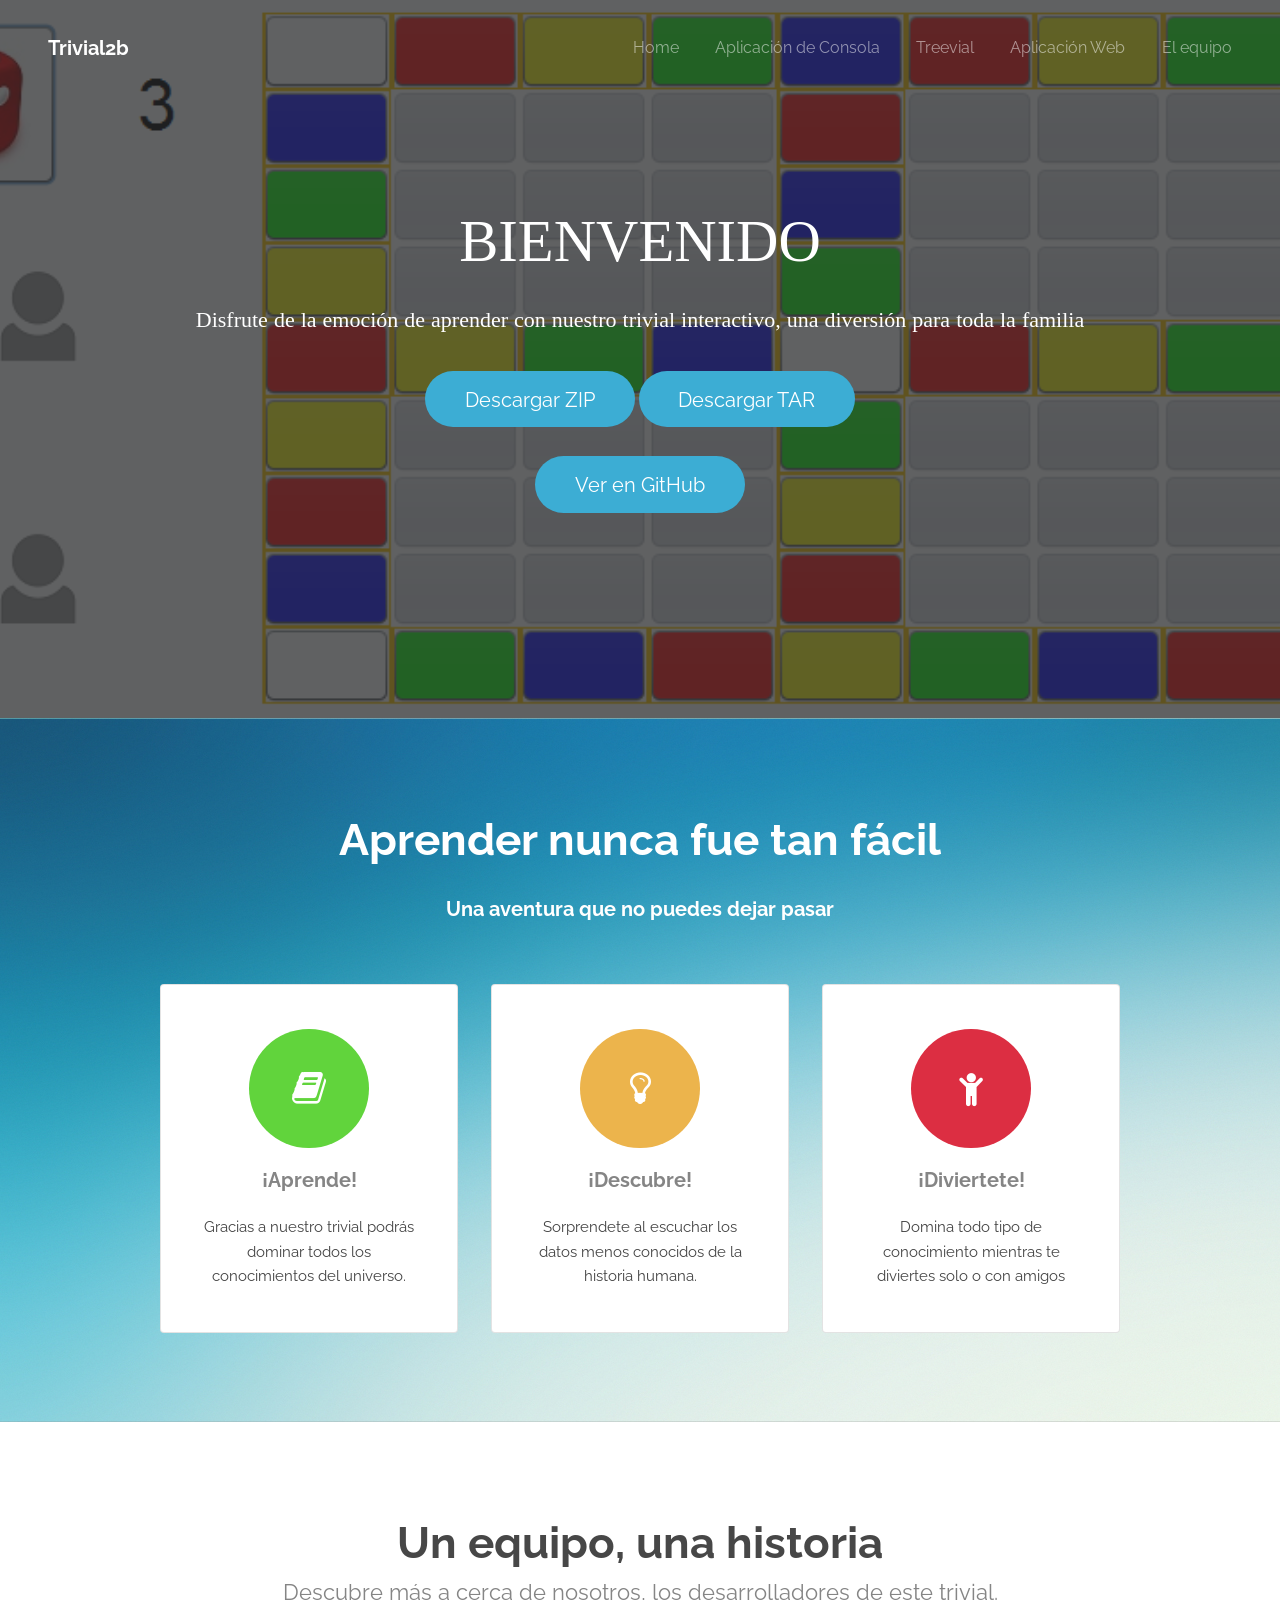
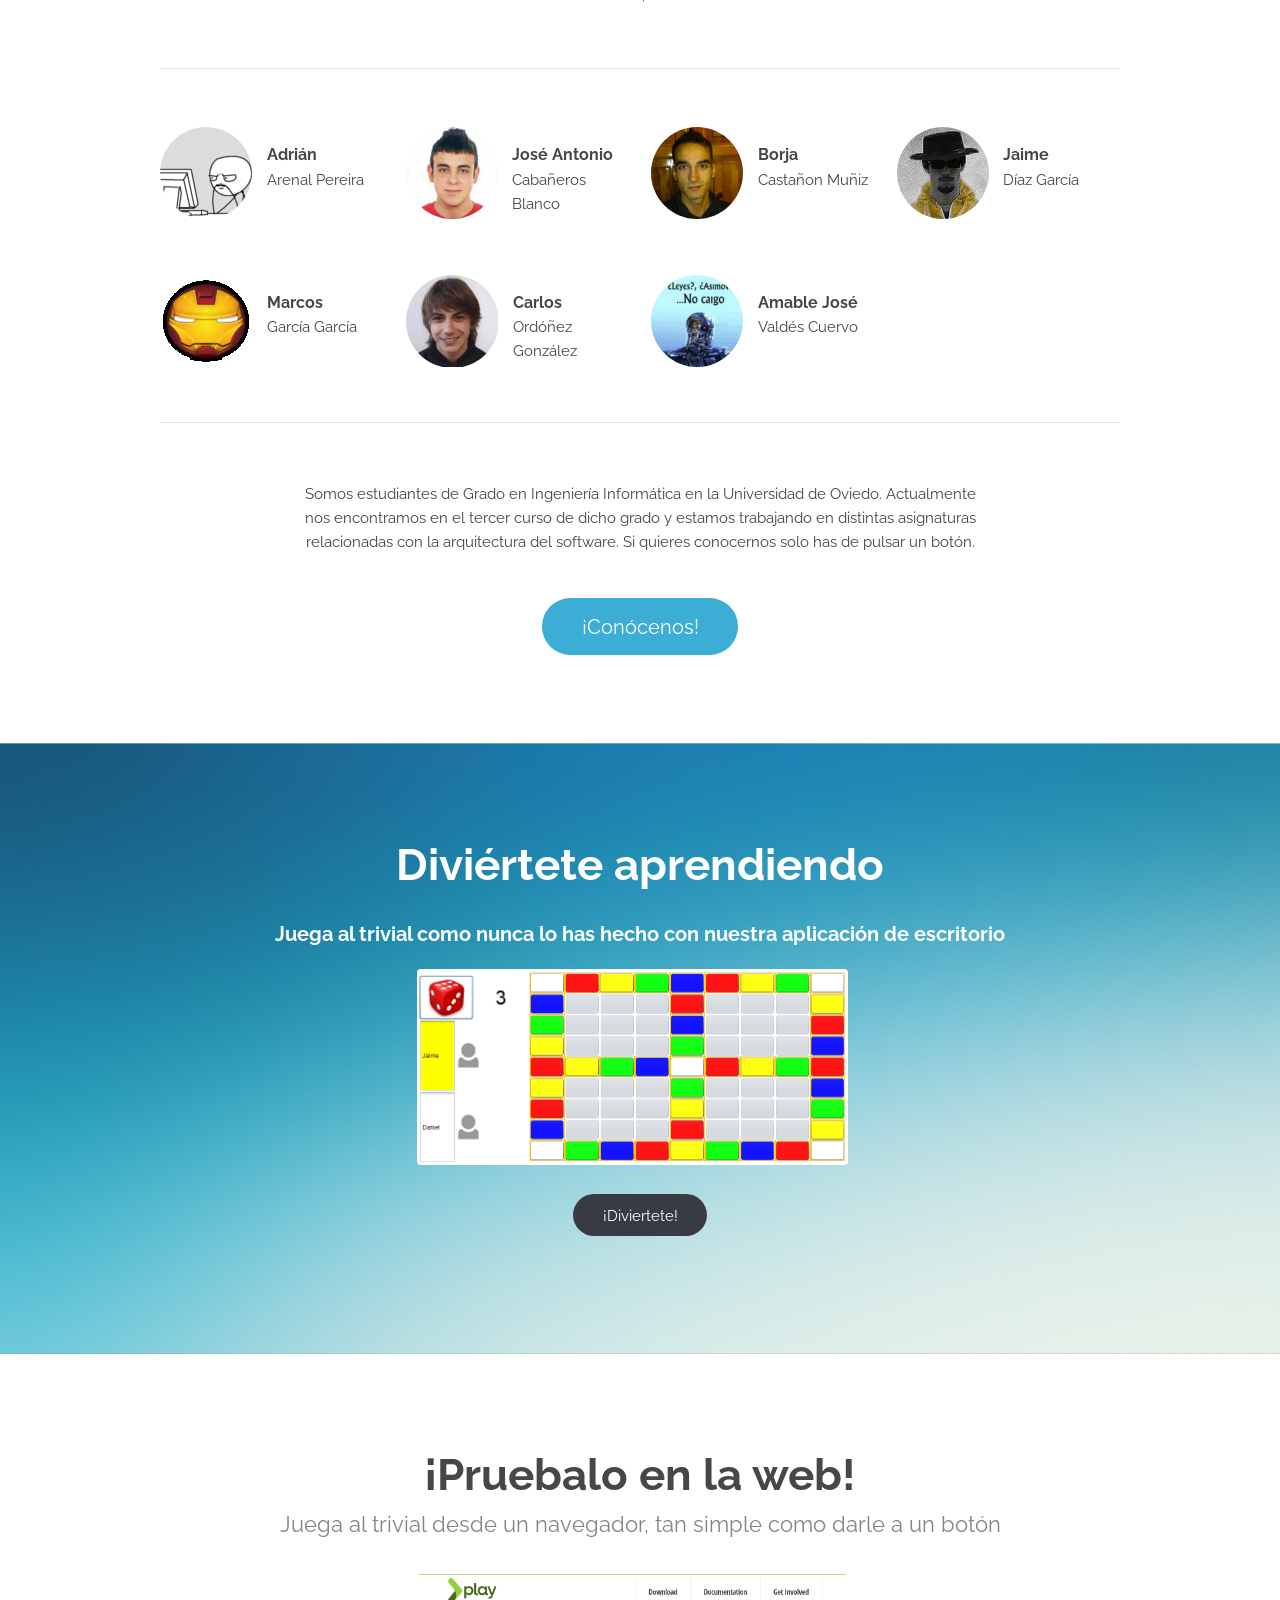
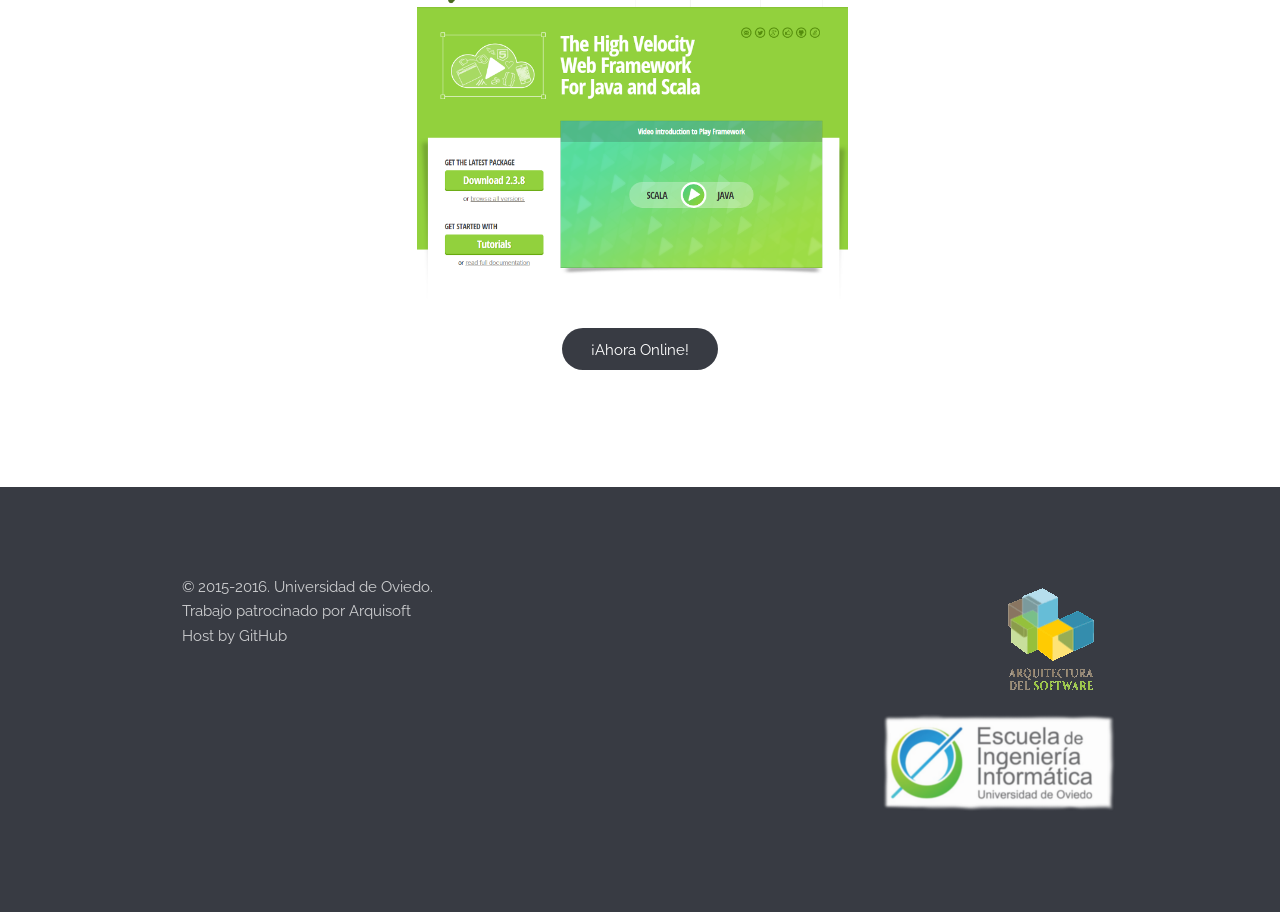
<file: index.html>
<!DOCTYPE html>
<!--
	Transit by TEMPLATED
	templated.co @templatedco
	Released for free under the Creative Commons Attribution 3.0 license (templated.co/license)
-->
<html>
	<head>
		<meta charset="UTF-8">
		<title>Trivial2b by Arquisoft</title>
		<meta http-equiv="content-type" content="text/html; charset=utf-8" />
		<meta name="description" content="" />
		<meta name="keywords" content="" />
		<!--[if lte IE 8]><script src="javascripts/html5shiv.js"></script><![endif]-->
		<script src="javascripts/jquery.min.js"></script>
		<script src="javascripts/skel.min.js"></script>
		<script src="javascripts/skel-layers.min.js"></script>
		<script src="javascripts/init.js"></script>
		<noscript>
			<link rel="stylesheet" href="css/skel.css" />
			<link rel="stylesheet" href="css/style.css" />
			<link rel="stylesheet" href="css/style-xlarge.css" />
		</noscript>
	</head>
	<body class="landing">

		<!-- Nav -->
			<header id="header">
				<h1><a href="index.html">Trivial2b</a></h1>
				<nav id="nav">
					<ul>
						<li><a href="index.html">Home</a></li>
						<li><a href="consola.html">Aplicación de Consola</a></li>
						<li><a href="treevial.html">Treevial</a></li>
						<li><a href="aplicacionWeb.html">Aplicación Web</a></li>
						<li><a href="equipo.html">El equipo</a></li>
					</ul>
				</nav>
			</header>

		<!-- Bienvenida -->
			<section id="banner">
				<h2>BIENVENIDO</h2>
				<p>Disfrute de la emoción de aprender con nuestro trivial interactivo, una diversión para toda la familia</p>
				<ul class="actions">
					<li>
						<a class="button big" href="https://github.com/Arquisoft/Trivial2b/zipball/master">Descargar ZIP</a>
						<a class="button big" href="https://github.com/Arquisoft/Trivial2b/tarball/master">Descargar TAR</a>
					</li>
				</ul>
				<ul class="actions">
					<li>
						<a class="button big" href="https://github.com/Arquisoft/Trivial2b">Ver en GitHub</a>
					</li>
				</ul>
			</section>

		<!-- Primera: publicidad -->
			<section id="one" class="wrapper style1 special">
				<div class="container">
					<header class="major">
						<h2>Aprender nunca fue tan fácil</h2>
						<h3>Una aventura que no puedes dejar pasar</h3>
					</header>
					<div class="row 150%">
						<div class="4u 12u$(medium)">
							<section class="box">
								<i class="icon big rounded color10 fa-book"></i>
								<h3>¡Aprende!</h3>
								<p>Gracias a nuestro trivial podrás dominar todos los conocimientos del universo.</p>
							</section>
						</div>
						<div class="4u 12u$(medium)">
							<section class="box">
								<i class="icon big rounded color8 fa-lightbulb-o"></i>
								<h3>¡Descubre!</h3>
								<p>Sorprendete al escuchar los datos menos conocidos de la historia humana.</p>
							</section>
						</div>
						<div class="4u$ 12u$(medium)">
							<section class="box">
								<i class="icon big rounded color6 fa-child"></i>
								<h3>¡Diviertete!</h3>
								<p>Domina todo tipo de conocimiento mientras te diviertes solo o con amigos</p>
							</section>
						</div>
					</div>
				</div>
			</section>

		<!-- Segunda: desarrolladores -->
			<section id="two" class="wrapper style2 special">
				<div class="container">
					<header class="major">
						<h2>Un equipo, una historia</h2>
						<p>Descubre más a cerca de nosotros, los desarrolladores de este trivial.</p>
					</header>
					<section class="profiles">
						<div class="row">
							<section class="3u 6u(medium) 12u$(xsmall) profile">
								<img src="images/avataresGIF/adrian.gif" alt="" />
								<h4>Adrián</h4>
								<p>Arenal Pereira</p>
							</section>
							<section class="3u 6u(medium) 12u$(xsmall) profile">
								<img src="images/avataresGIF/jose.gif" alt="" />
								<h4>José Antonio</h4>
								<p>Cabañeros Blanco</p>
							</section>
							<section class="3u 6u(medium) 12u$(xsmall) profile">
								<img src="images/avataresGIF/borja.gif" alt="" />
								<h4>Borja</h4>
								<p>Castañon Muñiz</p>
							</section>
							<section class="3u 6u(medium) 12u$(xsmall) profile">
								<img src="images/avataresGIF/jaime.gif" alt="" />
								<h4>Jaime</h4>
								<p>Díaz García</p>
							</section>
						</div>
						<div class="row">
							<section class="3u 6u(medium) 12u$(xsmall) profile">
								<img src="images/avataresGIF/marcos.gif" alt="" />
								<h4>Marcos</h4>
								<p>García García</p>
							</section>
							<section class="3u 6u(medium) 12u$(xsmall) profile">
								<img src="images/avataresGIF/carlos.gif" alt="" />
								<h4>Carlos</h4>
								<p>Ordóñez González</p>
							</section>
							<section class="3u 6u(medium) 12u$(xsmall) profile">
								<img src="images/avataresGIF/amable.gif" alt="" />
								<h4>Amable José</h4>
								<p>Valdés Cuervo</p>
							</section>
						</div>
					</section>
					<footer>
						<p>Somos estudiantes de Grado en Ingeniería Informática en la Universidad de Oviedo. Actualmente nos encontramos en el tercer curso de dicho grado y estamos trabajando en distintas asignaturas relacionadas 
						con la arquitectura del software. Si quieres conocernos solo has de pulsar un botón.
						</p>
						<ul class="actions">
							<li>
								<a href="equipo.html" class="button big">¡Conócenos!</a>
							</li>
						</ul>
					</footer>
				</div>
			</section>

		<!-- Tercera -->
			<section id="three" class="wrapper style1 special">
				<div class="container">
					<header class="major">
						<h2>Diviértete aprendiendo</h2>
						<h3>Juega al trivial como nunca lo has hecho con nuestra aplicación de escritorio</h3>
						<div class="image fix" >
							<img src="images/treevial_Tablero.png"/>
						</div>
						<a class="button special" href="treevial.html">¡Diviertete!</a>
					</header>
				</div>
			</section>
			
		<!-- Cuarta -->
		<section id="one" class="wrapper style2 special">
				<div class="container">
					<header class="major">
						<h2>¡Pruebalo en la web!</h2>
						<p>Juega al trivial desde un navegador, tan simple como darle a un botón</p>
						<div class="image fix" >
							<img src="images/play.png"/>
						</div>
						<a class="button special" href="aplicacionWeb.html">¡Ahora Online!</a>
					</header>
				</div>
			</section>
			
		<!-- Pie -->
		<footer id="footer">
				<div class="container">
					<div class="row">
						<div class="8u 12u$(medium)">
							<ul class="decorationOff">
								<li>&copy; 2015-2016. Universidad de Oviedo.</li>
								<li>Trabajo patrocinado por <a href="https://github.com/Arquisoft">Arquisoft</a></li>
								<li>Host by <a href="https://github.com/">GitHub</a></li>
							</ul>
						</div>
						<div class="4u$ 12u$(medium)">
							<ul class="icons">
								<li>
									<a href="https://github.com/Arquisoft"><img src="images/arquisof.gif"/></a>
								</li>
								<li>
									<a href="https://ingenieriainformatica.uniovi.es/"><img src="images/escuela.png"/></a>
								</li>
							</ul>
						</div>
					</div>
				</div>
			</footer>
	</body>
</html>
</file>
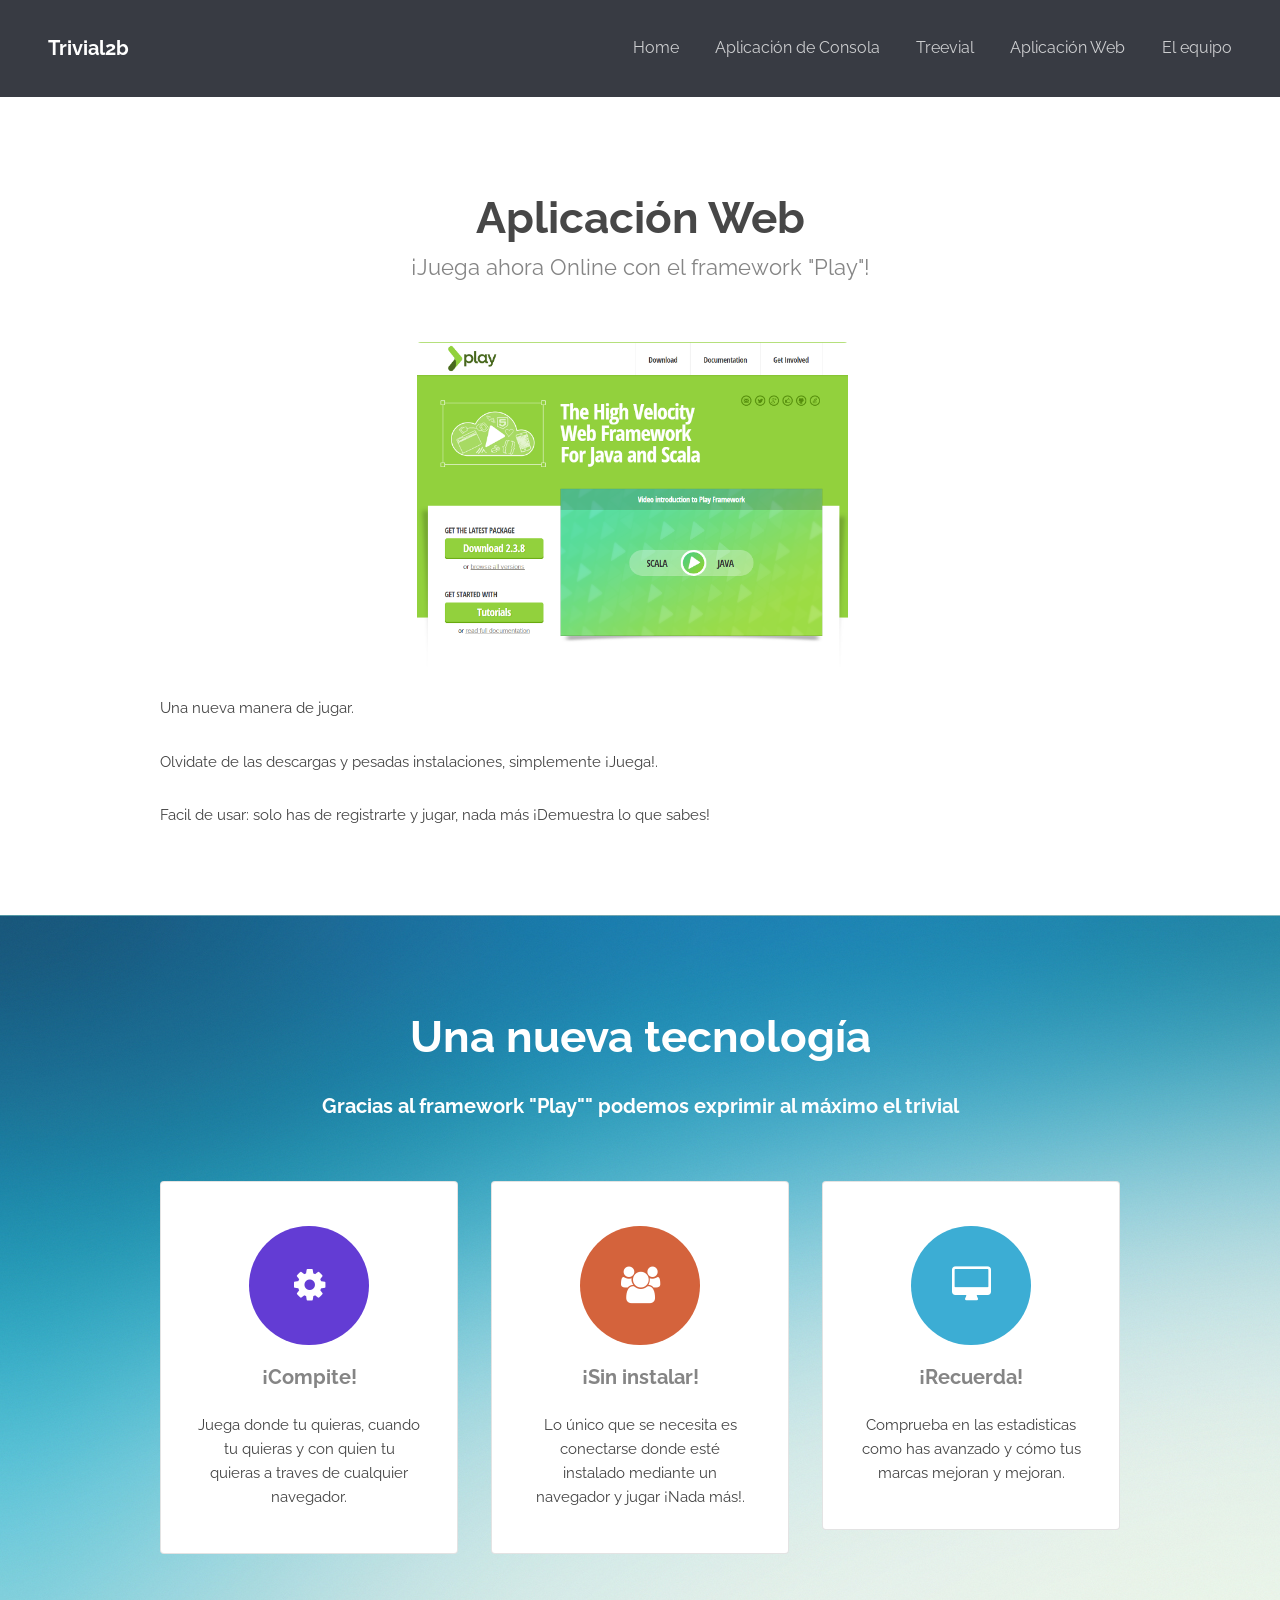
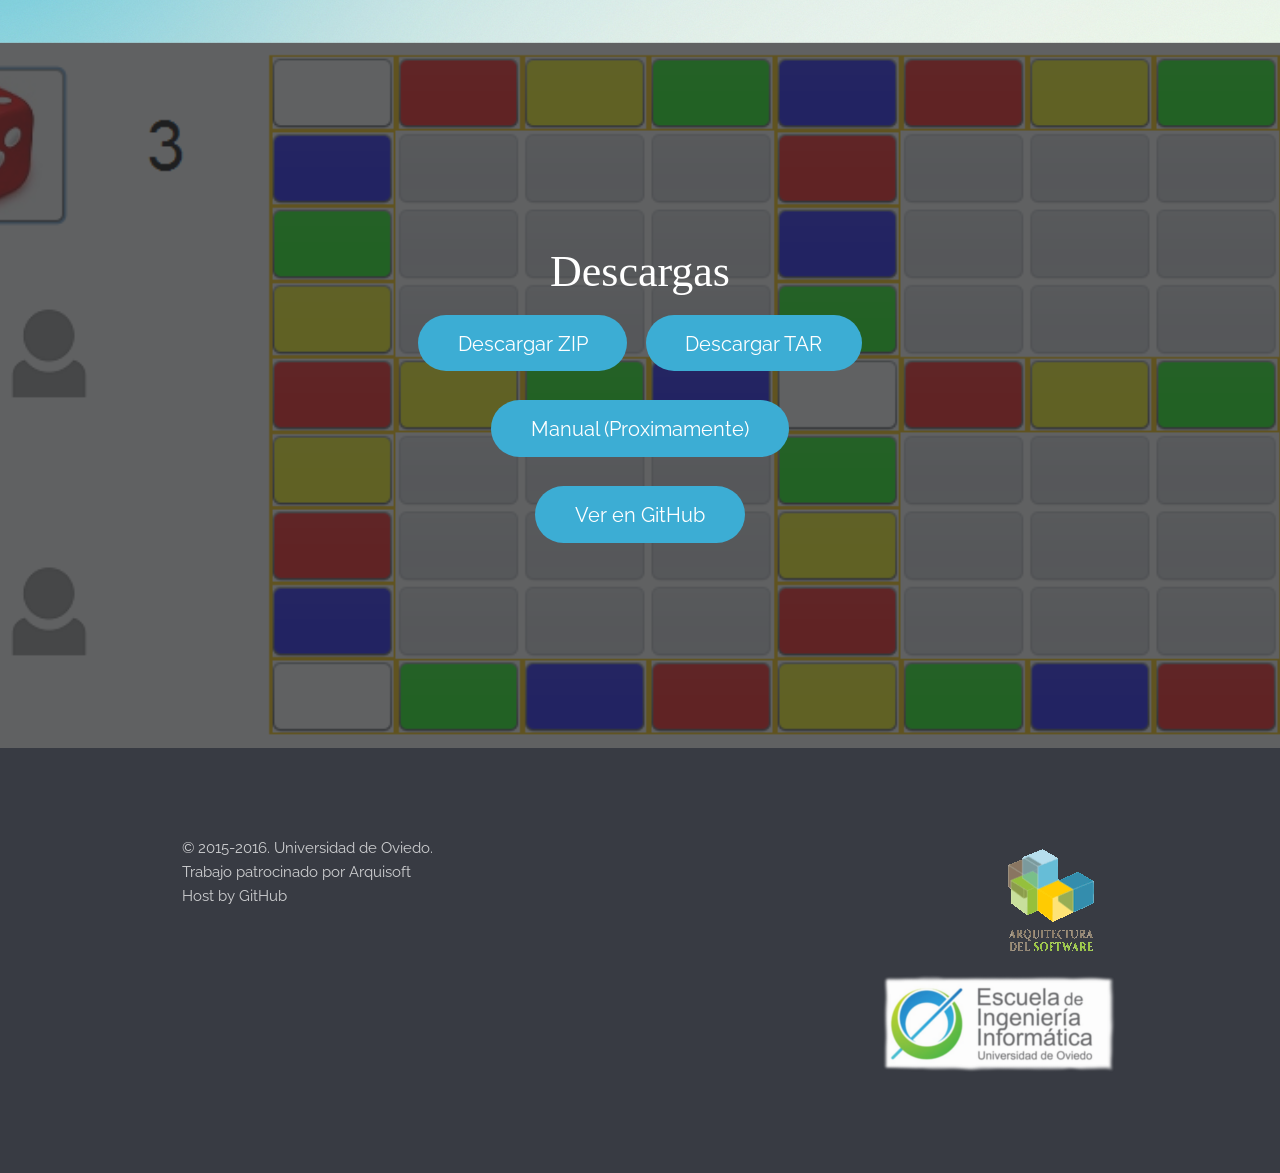
<file: aplicacionWeb.html>
<!DOCTYPE html>
<!--
	Transit by TEMPLATED
	templated.co @templatedco
	Released for free under the Creative Commons Attribution 3.0 license (templated.co/license)
-->
<html>
	<head>
		<meta charset="UTF-8">
		<title>Treevial</title>
		<meta http-equiv="content-type" content="text/html; charset=utf-8" />
		<meta name="description" content="" />
		<meta name="keywords" content="" />
		<!--[if lte IE 8]><script src="javascripts/html5shiv.js"></script><![endif]-->
		<script src="javascripts/jquery.min.js"></script>
		<script src="javascripts/skel.min.js"></script>
		<script src="javascripts/skel-layers.min.js"></script>
		<script src="javascripts/init.js"></script>
		<noscript>
			<link rel="stylesheet" href="css/skel.css" />
			<link rel="stylesheet" href="css/style.css" />
			<link rel="stylesheet" href="css/style-xlarge.css" />
		</noscript>
	</head>
	<body>

		<!-- Nav -->
			<header id="header">
				<h1><a href="index.html">Trivial2b</a></h1>
				<nav id="nav">
					<ul>
						<li><a href="index.html">Home</a></li>
						<li><a href="consola.html">Aplicación de Consola</a></li>
						<li><a href="treevial.html">Treevial</a></li>
						<li><a href="aplicacionWeb.html">Aplicación Web</a></li>
						<li><a href="equipo.html">El equipo</a></li>
					</ul>
				</nav>
			</header>

		<!-- Main -->
			<section id="main" class="wrapper">
				<div class="container">

					<header class="major">
						<h2>Aplicación Web</h2>
						<p>¡Juega ahora Online con el framework "Play"!</p>
					</header>

					<div class="image fix" >
						<img src="images/play.png" alt="Aplicación Web" />
					</div>
					<p>Una nueva manera de jugar.</p>
					<p>Olvidate de las descargas y pesadas instalaciones, simplemente ¡Juega!.</p>
					<p>Facil de usar: solo has de registrarte y jugar, nada más ¡Demuestra lo que sabes!</p>
				</div>
			</section>

		<!-- Características -->
			<section id="one" class="wrapper style1 special">
				<div class="container">
					<header class="major">
						<h2>Una nueva tecnología</h2>
						<h3>Gracias al framework "Play"" podemos exprimir al máximo el trivial</h3>
					</header>
					<div class="row 150%">
						<div class="4u 12u$(medium)">
							<section class="box">
								<i class="icon big rounded color3 fa-cog"></i>
								<h3>¡Compite!</h3>
								<p>Juega donde tu quieras, cuando tu quieras y con quien tu quieras a traves de cualquier navegador.</p>
							</section>
						</div>
						<div class="4u 12u$(medium)">
							<section class="box">
								<i class="icon big rounded color7 fa-users"></i>
								<h3>¡Sin instalar!</h3>
								<p>Lo único que se necesita es conectarse donde esté instalado mediante un navegador y jugar ¡Nada más!.</p>
							</section>
						</div>
						<div class="4u$ 12u$(medium)">
							<section class="box">
								<i class="icon big rounded color1 fa-desktop"></i>
								<h3>¡Recuerda!</h3>
								<p>Comprueba en las estadisticas como has avanzado y cómo tus marcas mejoran y mejoran.</p>
							</section>
						</div>
					</div>
				</div>
			</section>
			
		<!-- Opciones -->
			<section id="bannerTreevial">
				<h2>Descargas</h2>
				<ul class="actions">
					<li>
						<a class="button big" href="https://github.com/Arquisoft/Trivial2b/zipball/master">Descargar ZIP</a>
					</li>
					<li>
						<a class="button big" href="https://github.com/Arquisoft/Trivial2b/tarball/master">Descargar TAR</a>
					</li>
				</ul>
				<ul class="actions">
					<li>
						<a class="button big" href="">Manual (Proximamente)</a>
					</li>
				</ul>
				<ul class="actions">
					<li>
						<a class="button big" href="https://github.com/Arquisoft/Trivial2b">Ver en GitHub</a>
					</li>
				</ul>
				
			</section>
			
		<!-- Pie -->
		<footer id="footer">
				<div class="container">
					<div class="row">
						<div class="8u 12u$(medium)">
							<ul class="decorationOff">
								<li>&copy; 2015-2016. Universidad de Oviedo.</li>
								<li>Trabajo patrocinado por <a href="https://github.com/Arquisoft">Arquisoft</a></li>
								<li>Host by <a href="https://github.com/">GitHub</a></li>
							</ul>
						</div>
						<div class="4u$ 12u$(medium)">
							<ul class="icons">
								<li>
									<a href="https://github.com/Arquisoft"><img src="images/arquisof.gif"/></a>
								</li>
								<li>
									<a href="https://ingenieriainformatica.uniovi.es/"><img src="images/escuela.png"/></a>
								</li>
							</ul>
						</div>
					</div>
				</div>
			</footer>
	</body>
</html>
</file>
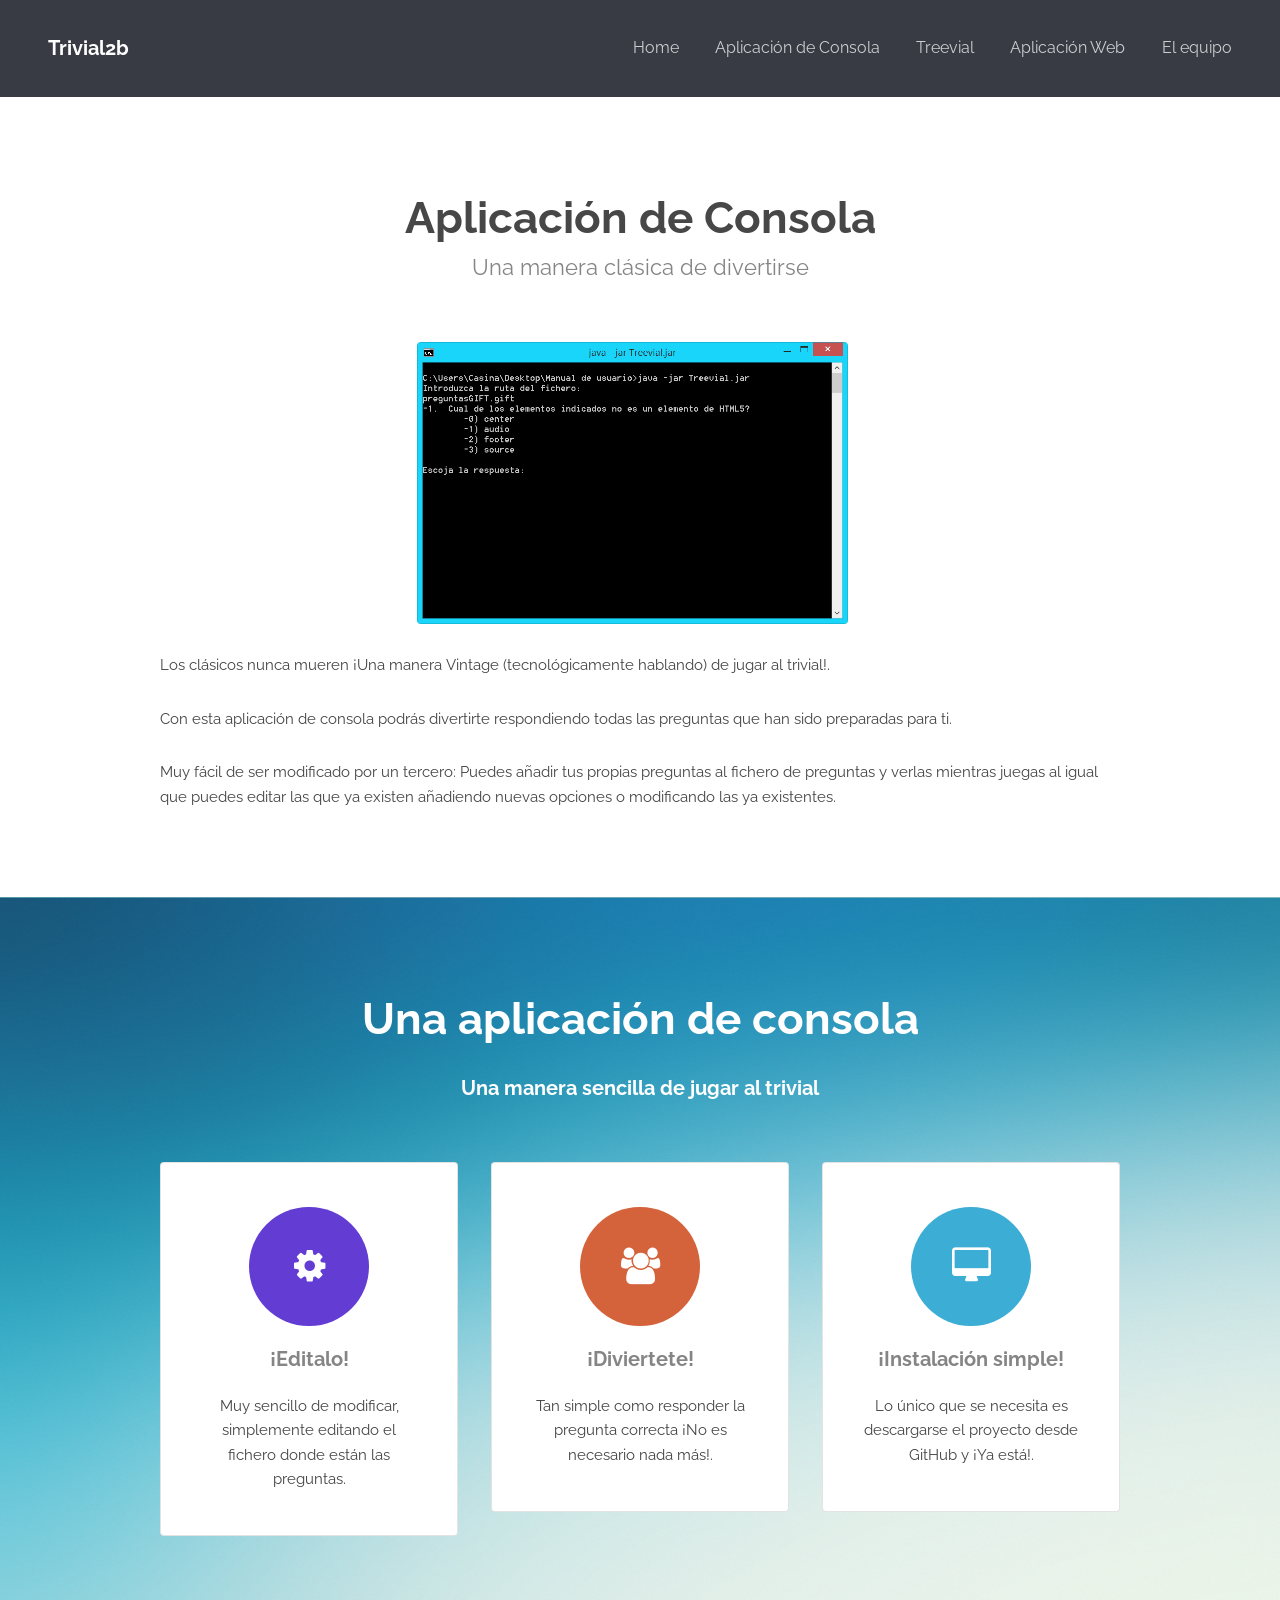
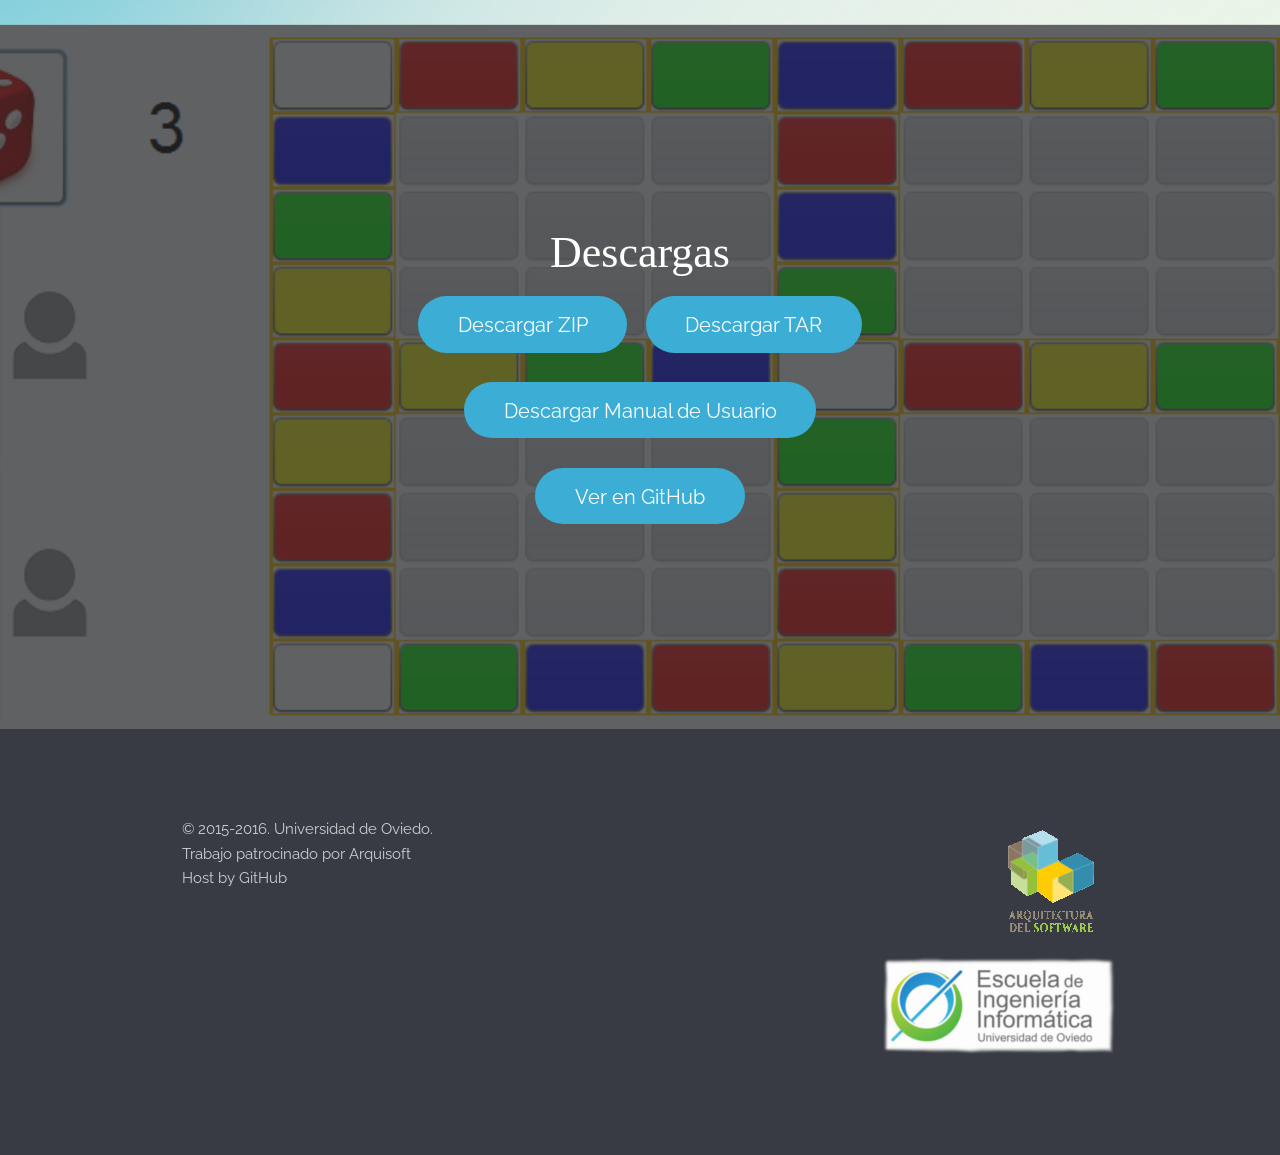
<file: consola.html>
<!DOCTYPE html>
<!--
	Transit by TEMPLATED
	templated.co @templatedco
	Released for free under the Creative Commons Attribution 3.0 license (templated.co/license)
-->
<html>
	<head>
		<meta charset="UTF-8">
		<title>Treevial</title>
		<meta http-equiv="content-type" content="text/html; charset=utf-8" />
		<meta name="description" content="" />
		<meta name="keywords" content="" />
		<!--[if lte IE 8]><script src="javascripts/html5shiv.js"></script><![endif]-->
		<script src="javascripts/jquery.min.js"></script>
		<script src="javascripts/skel.min.js"></script>
		<script src="javascripts/skel-layers.min.js"></script>
		<script src="javascripts/init.js"></script>
		<noscript>
			<link rel="stylesheet" href="css/skel.css" />
			<link rel="stylesheet" href="css/style.css" />
			<link rel="stylesheet" href="css/style-xlarge.css" />
		</noscript>
	</head>
	<body>

		<!-- Nav -->
			<header id="header">
				<h1><a href="index.html">Trivial2b</a></h1>
				<nav id="nav">
					<ul>
						<li><a href="index.html">Home</a></li>
						<li><a href="consola.html">Aplicación de Consola</a></li>
						<li><a href="treevial.html">Treevial</a></li>
						<li><a href="aplicacionWeb.html">Aplicación Web</a></li>
						<li><a href="equipo.html">El equipo</a></li>
					</ul>
				</nav>
			</header>

		<!-- Main -->
			<section id="main" class="wrapper">
				<div class="container">
					<header class="major">
						<h2>Aplicación de Consola</h2>
						<p>Una manera clásica de divertirse</p>
					</header>

					<div class="image fix" >
						<img src="images/consola.png" alt="Aplicación Web" />
					</div>
					<p>Los clásicos nunca mueren ¡Una manera Vintage (tecnológicamente hablando) de jugar al trivial!.</p>
					<p>Con esta aplicación de consola podrás divertirte respondiendo todas las preguntas que han sido preparadas para ti.</p>
					<p>Muy fácil de ser modificado por un tercero: Puedes añadir tus propias preguntas al fichero de preguntas y verlas mientras juegas al igual que puedes editar las que ya existen añadiendo nuevas opciones o modificando las ya existentes.</p>
				</div>
			</section>

		<!-- Características -->
			<section id="one" class="wrapper style1 special">
				<div class="container">
					<header class="major">
						<h2>Una aplicación de consola</h2>
						<h3>Una manera sencilla de jugar al trivial</h3>
					</header>
					<div class="row 150%">
						<div class="4u 12u$(medium)">
							<section class="box">
								<i class="icon big rounded color3 fa-cog"></i>
								<h3>¡Editalo!</h3>
								<p>Muy sencillo de modificar, simplemente editando el fichero donde están las preguntas.</p>
							</section>
						</div>
						<div class="4u 12u$(medium)">
							<section class="box">
								<i class="icon big rounded color7 fa-users"></i>
								<h3>¡Diviertete!</h3>
								<p>Tan simple como responder la pregunta correcta ¡No es necesario nada más!.</p>
							</section>
						</div>
						<div class="4u$ 12u$(medium)">
							<section class="box">
								<i class="icon big rounded color1 fa-desktop"></i>
								<h3>¡Instalación simple!</h3>
								<p>Lo único que se necesita es descargarse el proyecto desde GitHub y ¡Ya está!.</p>
							</section>
						</div>
					</div>
				</div>
			</section>
			
		<!-- Opciones -->
			<section id="bannerTreevial">
				<h2>Descargas</h2>
				<ul class="actions">
					<li>
						<a class="button big" href="https://github.com/Arquisoft/Trivial2b/zipball/master">Descargar ZIP</a>
					</li>
					<li>
						<a class="button big" href="https://github.com/Arquisoft/Trivial2b/tarball/master">Descargar TAR</a>
					</li>
				</ul>
				<ul class="actions">
					<li>
						<a class="button big" href="docs/Manual de usuario de Consola.docx">Descargar Manual de Usuario</a>
					</li>
				</ul>
				<ul class="actions">
					<li>
						<a class="button big" href="https://github.com/Arquisoft/Trivial2b">Ver en GitHub</a>
					</li>
				</ul>
				
			</section>
			
		<!-- Pie -->
		<footer id="footer">
				<div class="container">
					<div class="row">
						<div class="8u 12u$(medium)">
							<ul class="decorationOff">
								<li>&copy; 2015-2016. Universidad de Oviedo.</li>
								<li>Trabajo patrocinado por <a href="https://github.com/Arquisoft">Arquisoft</a></li>
								<li>Host by <a href="https://github.com/">GitHub</a></li>
							</ul>
						</div>
						<div class="4u$ 12u$(medium)">
							<ul class="icons">
								<li>
									<a href="https://github.com/Arquisoft"><img src="images/arquisof.gif"/></a>
								</li>
								<li>
									<a href="https://ingenieriainformatica.uniovi.es/"><img src="images/escuela.png"/></a>
								</li>
							</ul>
						</div>
					</div>
				</div>
			</footer>
	</body>
</html>
</file>
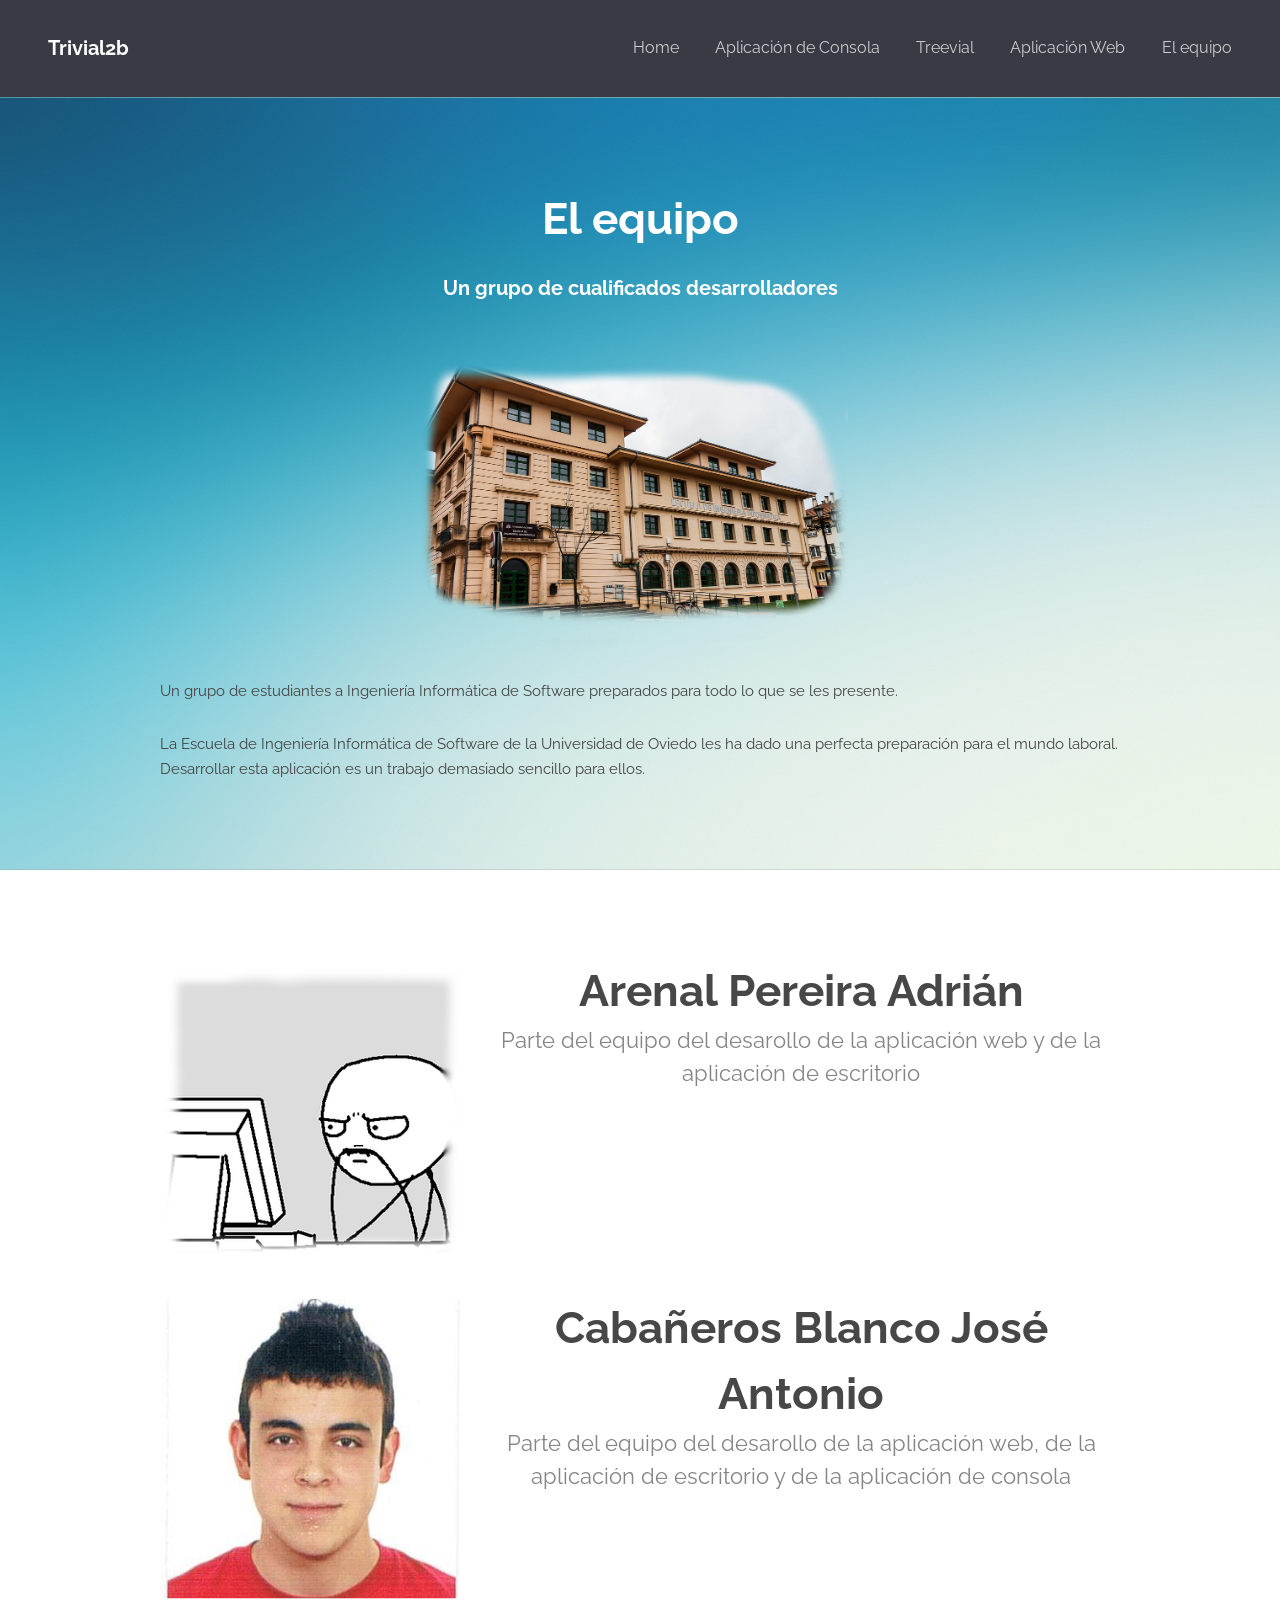
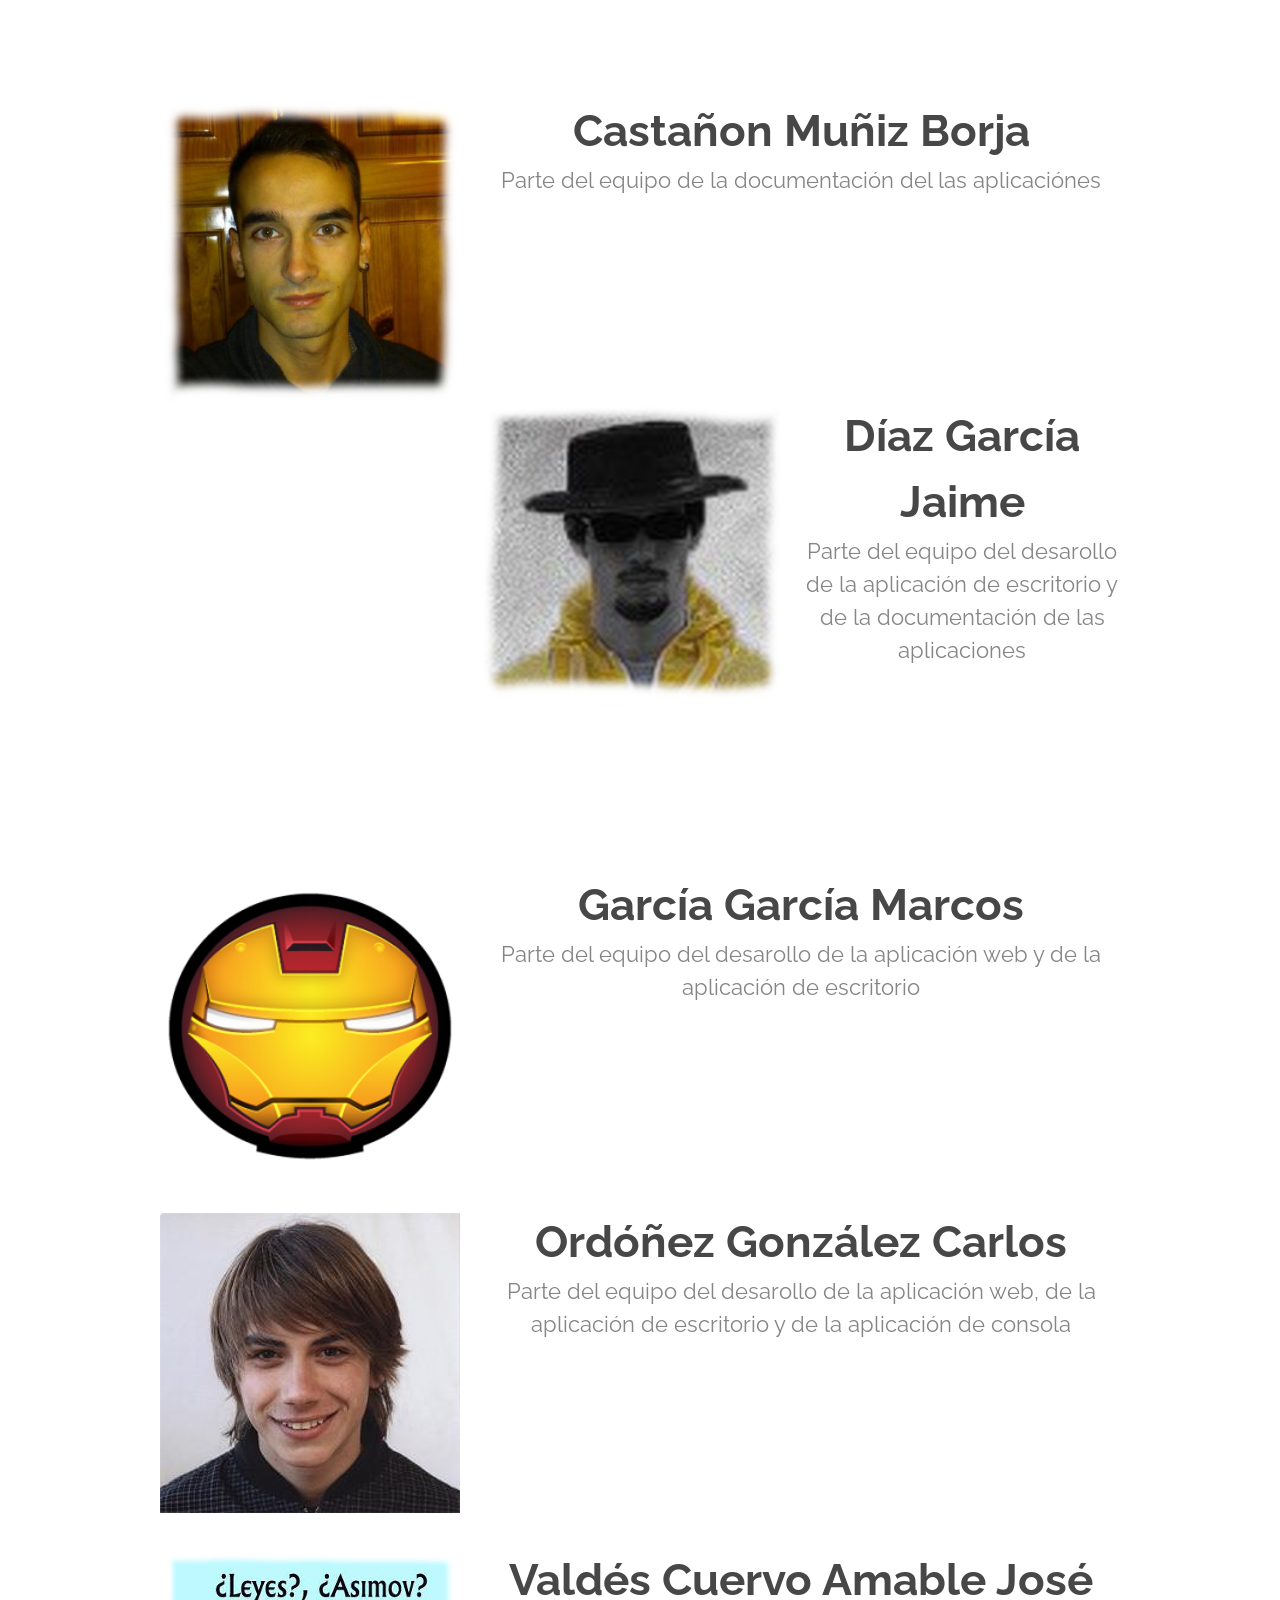
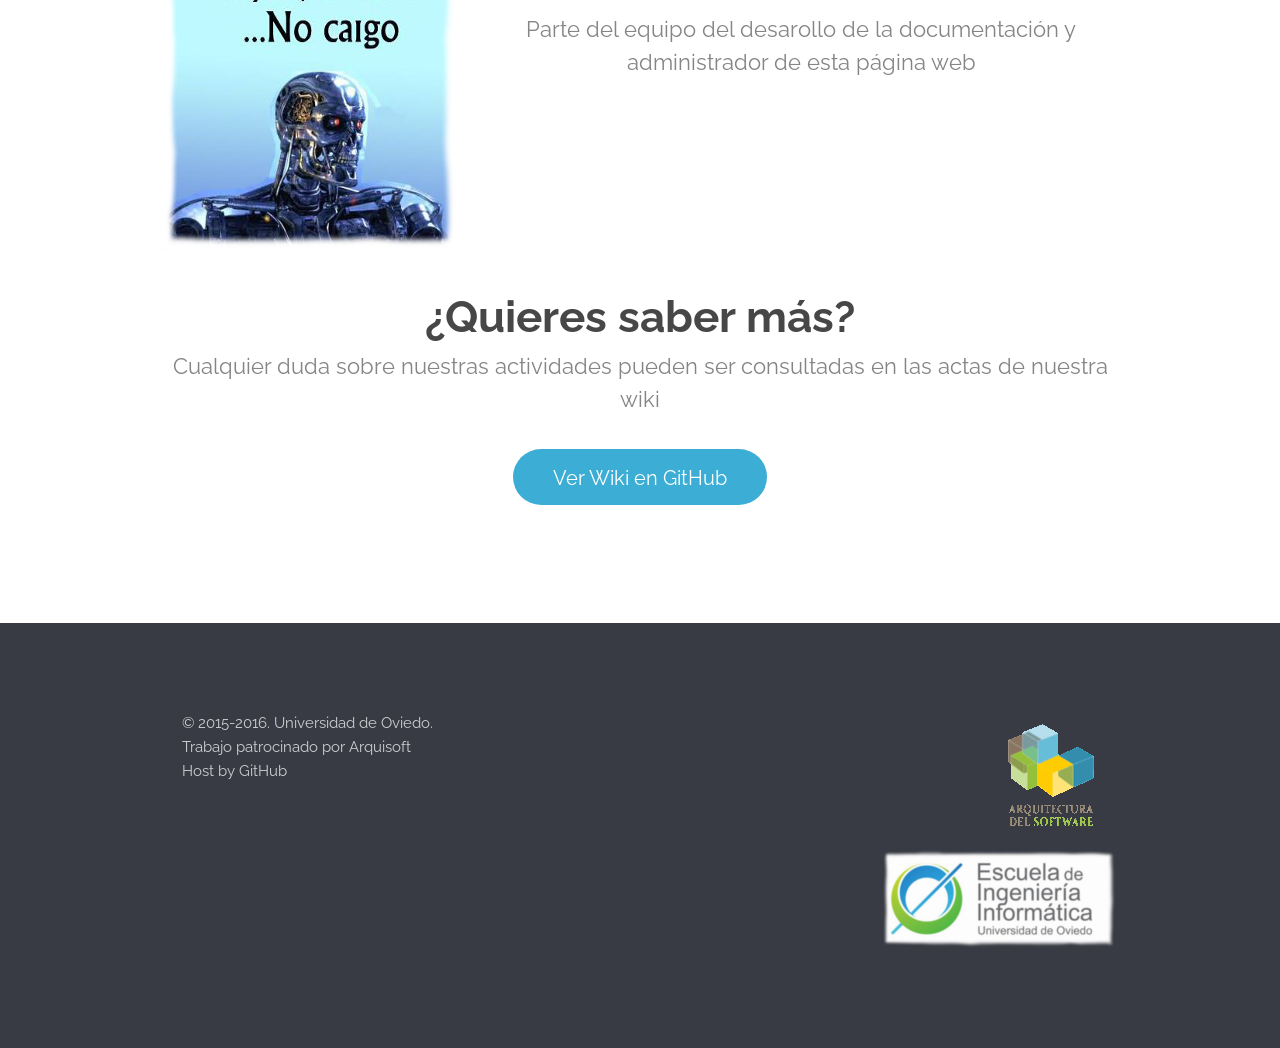
<file: equipo.html>
<!DOCTYPE html>
<!--
	Transit by TEMPLATED
	templated.co @templatedco
	Released for free under the Creative Commons Attribution 3.0 license (templated.co/license)
-->
<html>
	<head>
		<meta charset="UTF-8">
		<title>El equipo</title>
		<meta http-equiv="content-type" content="text/html; charset=utf-8" />
		<meta name="description" content="" />
		<meta name="keywords" content="" />
		<!--[if lte IE 8]><script src="javascripts/html5shiv.js"></script><![endif]-->
		<script src="javascripts/jquery.min.js"></script>
		<script src="javascripts/skel.min.js"></script>
		<script src="javascripts/skel-layers.min.js"></script>
		<script src="javascripts/init.js"></script>
		<noscript>
			<link rel="stylesheet" href="css/skel.css" />
			<link rel="stylesheet" href="css/style.css" />
			<link rel="stylesheet" href="css/style-xlarge.css" />
		</noscript>
	</head>
	<body>

		<!-- Nav -->
			<header id="header">
				<h1><a href="index.html">Trivial2b</a></h1>
				<nav id="nav">
					<ul>
						<li><a href="index.html">Home</a></li>
						<li><a href="consola.html">Aplicación de Consola</a></li>
						<li><a href="treevial.html">Treevial</a></li>
						<li><a href="aplicacionWeb.html">Aplicación Web</a></li>
						<li><a href="equipo.html">El equipo</a></li>
					</ul>
				</nav>
			</header>

		<!-- Main -->
			<section id="main" class="wrapper style1">
				<div class="container">

					<header class="major">
						<h2>El equipo</h2>
						<h3>Un grupo de cualificados desarrolladores</h3>
					</header>

					<a href="https://github.com/Arquisoft/Trivial2b" class="image fix">
						<img src="images/universidad.png" alt="Treevial" />
					</a>
					<p>Un grupo de estudiantes a Ingeniería Informática de Software preparados para todo lo que se les presente.</p>
					<p>La Escuela de Ingeniería Informática de Software de la Universidad de Oviedo les ha dado una perfecta preparación para el mundo laboral. 
					Desarrollar esta aplicación es un trabajo demasiado sencillo para ellos.</p>
				</div>
			</section>

		<!-- Miembro 1 -->
			<section class="wrapper special">
				<div class="container">
					<header class="major">
						<img class="image left" src="images/avatares/adrian.png"/>
						<h2>Arenal Pereira Adrián</h2>
						<p>Parte del equipo del desarollo de la aplicación web y de la aplicación de escritorio</p>
					</header>
				</div>
			</section>
			
		<!-- Miembro 2 -->
			<section class="wrapper special">
				<div class="container">
					<header class="major">
						<img class="image left" src="images/avatares/jose.png"/>
						<h2>Cabañeros Blanco José Antonio</h2>
						<p>Parte del equipo del desarollo de la aplicación web, de la aplicación de escritorio y de la aplicación de consola</p>
					</header>
				</div>
			</section>
			
		<!-- Miembro 3 -->
			<section class="wrapper special">
				<div class="container">
					<header class="major">
						<img class="image left"src="images/avatares/borja.png"/>
						<h2>Castañon Muñiz Borja</h2>
						<p>Parte del equipo de la documentación del las aplicaciónes</p>
					</header>
				</div>
			</section>
			
		<!-- Miembro 4 -->
			<section class="wrapper special">
				<div class="container">
					<header class="major">
						<img class="image left" src="images/avatares/jaime.png"/>
						<h2>Díaz García Jaime</h2>
						<p>Parte del equipo del desarollo de la aplicación de escritorio y de la documentación de las aplicaciones</p>
					</header>
				</div>
			</section>
			
		<!-- Miembro 5 -->
			<section class="wrapper special">
				<div class="container">
					<header class="major">
						<img class="image left" src="images/avatares/marcos.png"/>
						<h2>García García Marcos</h2>
						<p>Parte del equipo del desarollo de la aplicación web y de la aplicación de escritorio</p>
					</header>
				</div>
			</section>
			
		<!-- Miembro 6 -->
			<section class="wrapper special">
				<div class="container">
					<header class="major">
						<img class="image left" src="images/avatares/carlos.png"/>
						<h2>Ordóñez González Carlos</h2>
						<p>Parte del equipo del desarollo de la aplicación web, de la aplicación de escritorio y de la aplicación de consola</p>
					</header>
				</div>
			</section>
			
		<!-- Miembro 7 -->
			<section class="wrapper special">
				<div class="container">
					<header class="major">
						<img class="image left" src="images/avatares/amable.png"/>
						<h2>Valdés Cuervo Amable José</h2>
						<p>Parte del equipo del desarollo de la documentación y administrador de esta página web</p>
					</header>
				</div>
			</section>
			
		<!-- Miembro 7 -->
			<section class="wrapper special">
				<div class="container">
					<header class="major">
						<h2>¿Quieres saber más?</h2>
						<p>Cualquier duda sobre nuestras actividades pueden ser consultadas en las actas de nuestra wiki</p>
						<a class="button big" href="https://github.com/Arquisoft/Trivial2b/wiki">Ver Wiki en GitHub</a>
					</header>
				</div>
			</section>
			
		<!-- Pie -->
		<footer id="footer">
				<div class="container">
					<div class="row">
						<div class="8u 12u$(medium)">
							<ul class="decorationOff">
								<li>&copy; 2015-2016. Universidad de Oviedo.</li>
								<li>Trabajo patrocinado por <a href="https://github.com/Arquisoft">Arquisoft</a></li>
								<li>Host by <a href="https://github.com/">GitHub</a></li>
							</ul>
						</div>
						<div class="4u$ 12u$(medium)">
							<ul class="icons">
								<li>
									<a href="https://github.com/Arquisoft"><img src="images/arquisof.gif"/></a>
								</li>
								<li>
									<a href="https://ingenieriainformatica.uniovi.es/"><img src="images/escuela.png"/></a>
								</li>
							</ul>
						</div>
					</div>
				</div>
			</footer>
	</body>
</html>
</file>
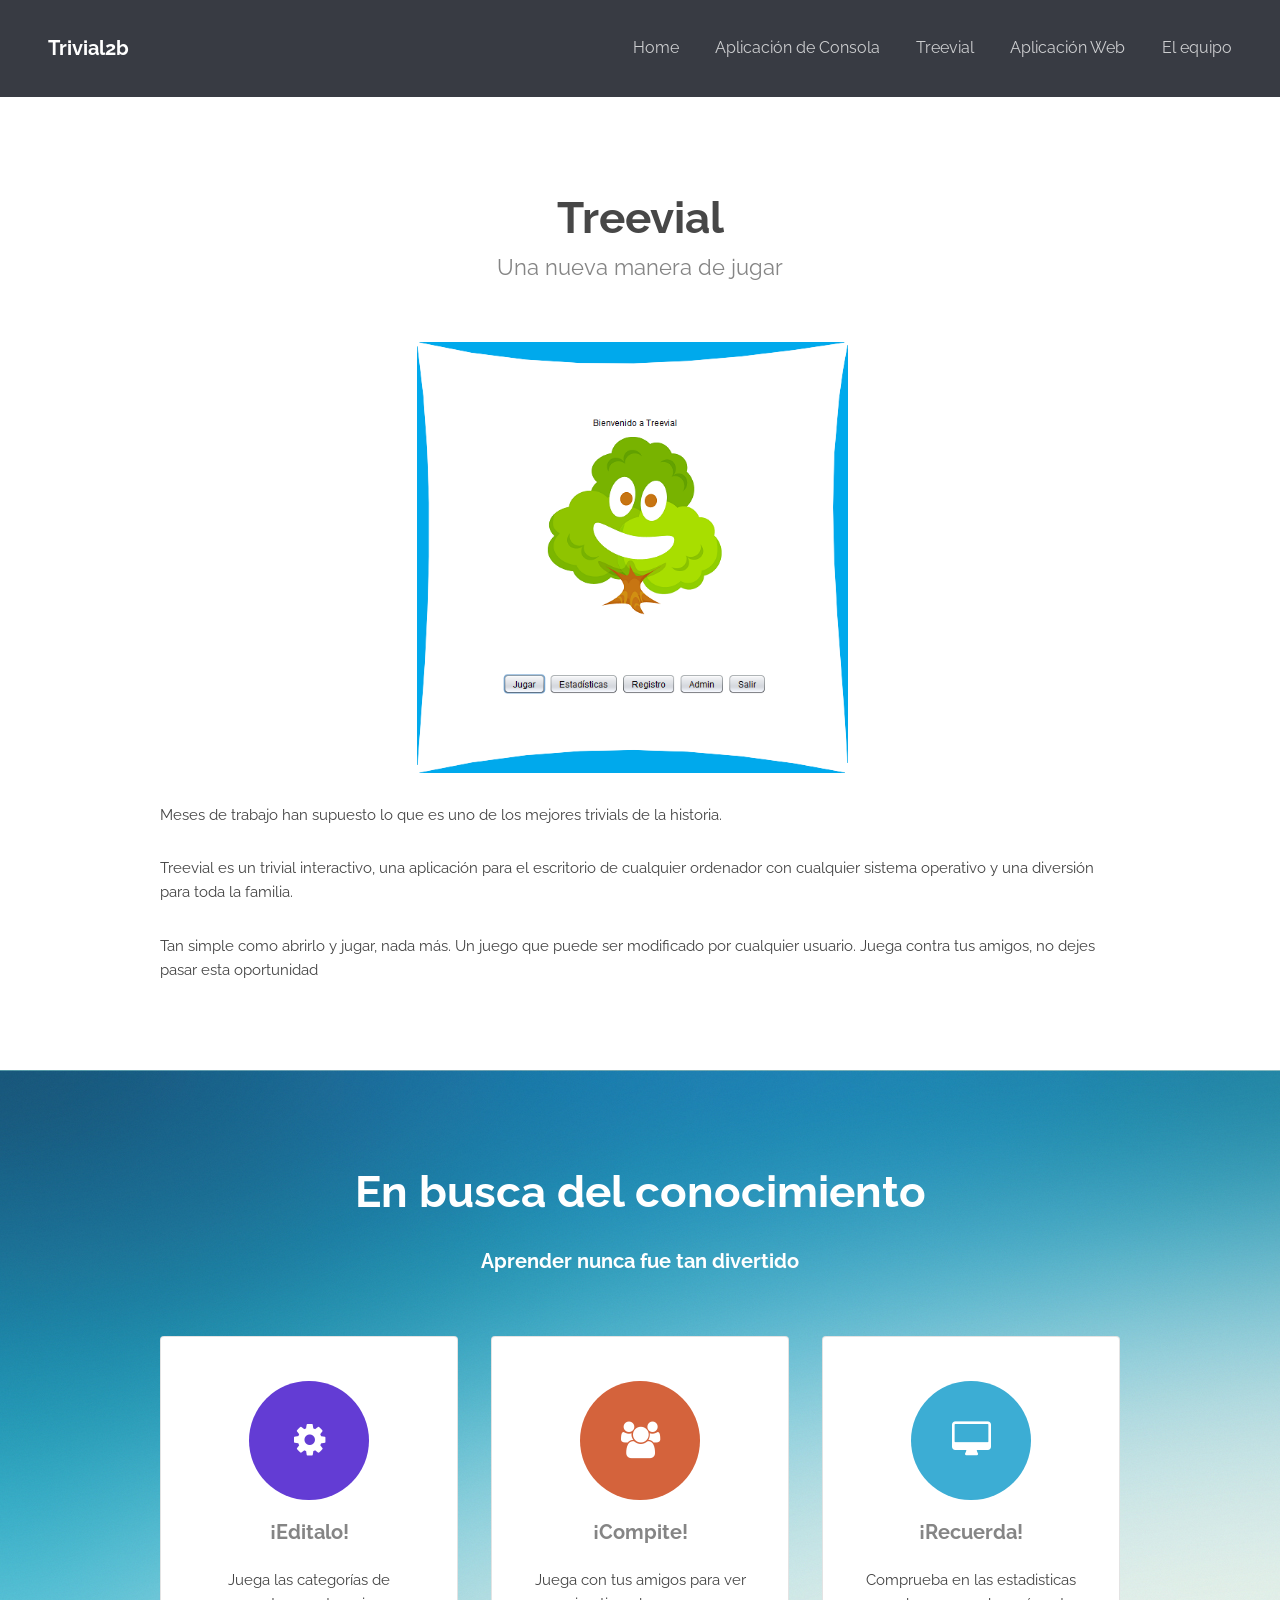
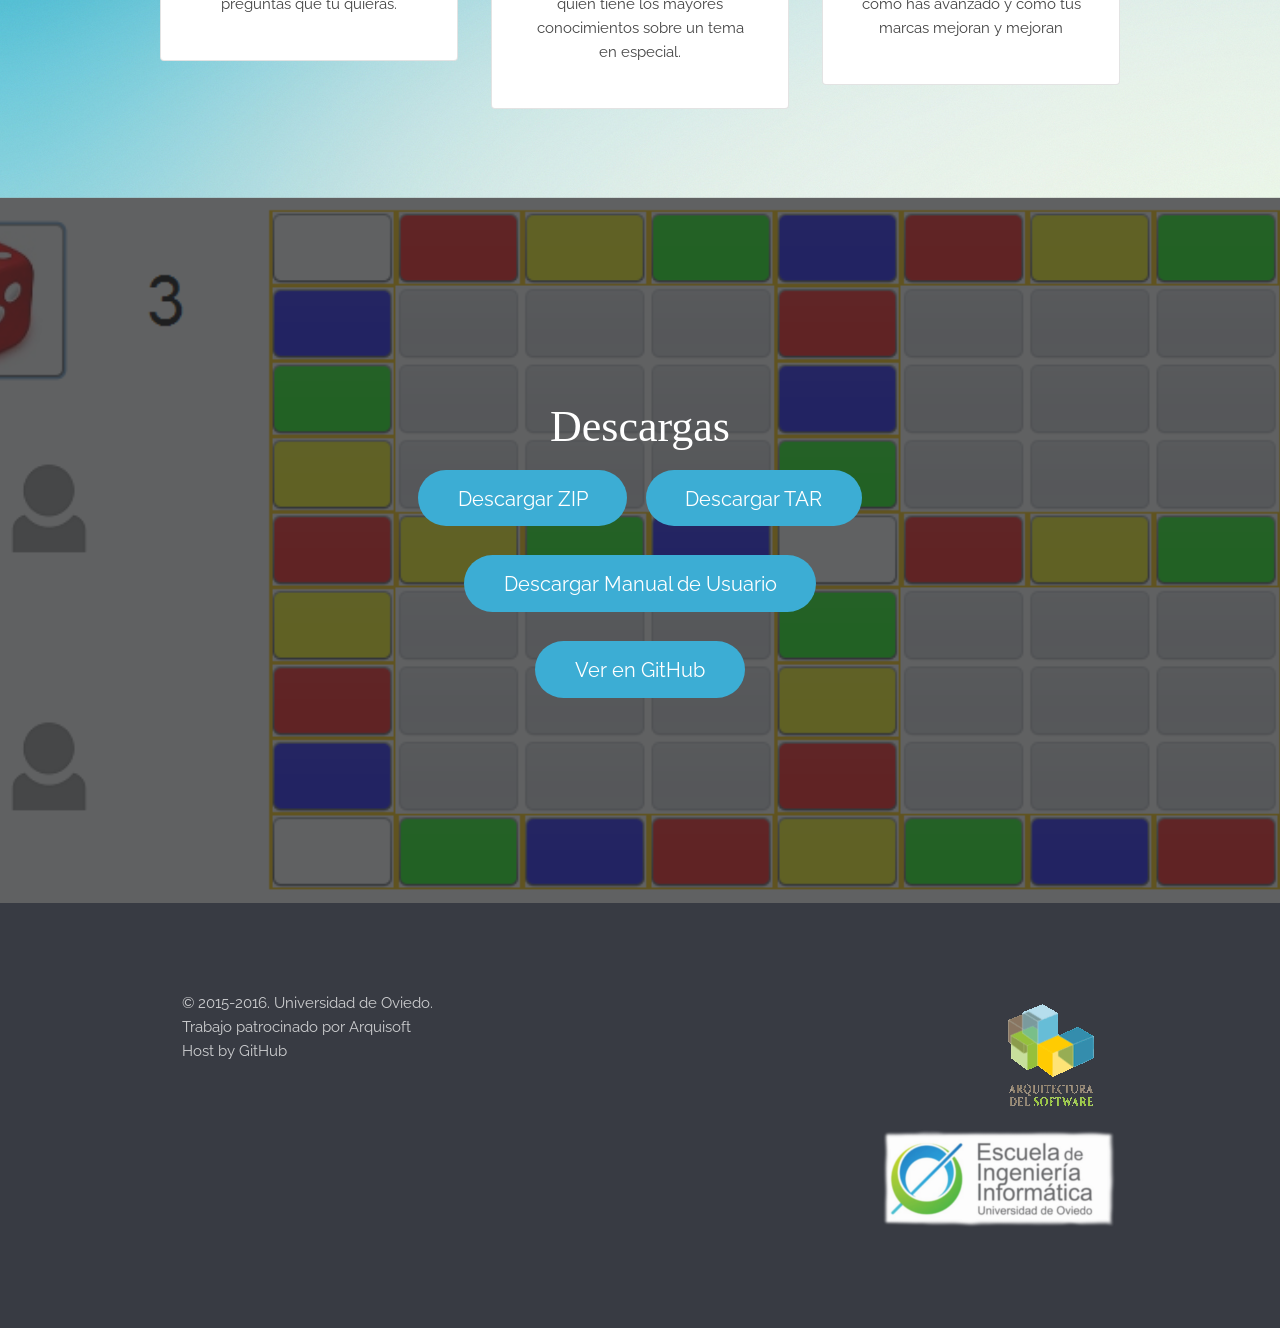
<file: treevial.html>
<!DOCTYPE html>
<!--
	Transit by TEMPLATED
	templated.co @templatedco
	Released for free under the Creative Commons Attribution 3.0 license (templated.co/license)
-->
<html>
	<head>
		<meta charset="UTF-8">
		<title>Treevial</title>
		<meta http-equiv="content-type" content="text/html; charset=utf-8" />
		<meta name="description" content="" />
		<meta name="keywords" content="" />
		<!--[if lte IE 8]><script src="javascripts/html5shiv.js"></script><![endif]-->
		<script src="javascripts/jquery.min.js"></script>
		<script src="javascripts/skel.min.js"></script>
		<script src="javascripts/skel-layers.min.js"></script>
		<script src="javascripts/init.js"></script>
		<noscript>
			<link rel="stylesheet" href="css/skel.css" />
			<link rel="stylesheet" href="css/style.css" />
			<link rel="stylesheet" href="css/style-xlarge.css" />
		</noscript>
	</head>
	<body>

		<!-- Nav -->
			<header id="header">
				<h1><a href="index.html">Trivial2b</a></h1>
				<nav id="nav">
					<ul>
						<li><a href="index.html">Home</a></li>
						<li><a href="consola.html">Aplicación de Consola</a></li>
						<li><a href="treevial.html">Treevial</a></li>
						<li><a href="aplicacionWeb.html">Aplicación Web</a></li>
						<li><a href="equipo.html">El equipo</a></li>
					</ul>
				</nav>
			</header>

		<!-- Main -->
			<section id="main" class="wrapper">
				<div class="container">

					<header class="major">
						<h2>Treevial</h2>
						<p>Una nueva manera de jugar</p>
					</header>

					<div class="image fix">
						<img src="images/treevial_Inicio_Marco.png" alt="Treevial" />
					</div>
					<p>Meses de trabajo han supuesto lo que es uno de los mejores trivials de la historia.</p>
					<p>Treevial es un trivial interactivo, una aplicación para el escritorio de cualquier ordenador con cualquier sistema operativo y una diversión para toda la familia.</p>
					<p>Tan simple como abrirlo y jugar, nada más. Un juego que puede ser modificado por cualquier usuario. Juega contra tus amigos, no dejes pasar esta oportunidad</p>
				</div>
			</section>

		<!-- Características -->
			<section id="one" class="wrapper style1 special">
				<div class="container">
					<header class="major">
						<h2>En busca del conocimiento</h2>
						<h3>Aprender nunca fue tan divertido</h3>
					</header>
					<div class="row 150%">
						<div class="4u 12u$(medium)">
							<section class="box">
								<i class="icon big rounded color3 fa-cog"></i>
								<h3>¡Editalo!</h3>
								<p>Juega las categorías de preguntas que tu quieras.</p>
							</section>
						</div>
						<div class="4u 12u$(medium)">
							<section class="box">
								<i class="icon big rounded color7 fa-users"></i>
								<h3>¡Compite!</h3>
								<p>Juega con tus amigos para ver quien tiene los mayores conocimientos sobre un tema en especial.</p>
							</section>
						</div>
						<div class="4u$ 12u$(medium)">
							<section class="box">
								<i class="icon big rounded color1 fa-desktop"></i>
								<h3>¡Recuerda!</h3>
								<p>Comprueba en las estadisticas como has avanzado y cómo tus marcas mejoran y mejoran</p>
							</section>
						</div>
					</div>
				</div>
			</section>
			
		<!-- Opciones -->
			<section id="bannerTreevial">
				<h2>Descargas</h2>
				<ul class="actions">
					<li>
						<a class="button big" href="https://github.com/Arquisoft/Trivial2b/zipball/master">Descargar ZIP</a>
					</li>
					<li>
						<a class="button big" href="https://github.com/Arquisoft/Trivial2b/tarball/master">Descargar TAR</a>
					</li>
				</ul>
				<ul class="actions">
					<li>
						<a class="button big" href="docs/Manual de Usuario de Treevial.docx">Descargar Manual de Usuario</a>
					</li>
				</ul>
				<ul class="actions">
					<li>
						<a class="button big" href="https://github.com/Arquisoft/Trivial2b">Ver en GitHub</a>
					</li>
				</ul>
				
			</section>
			
		<!-- Pie -->
		<footer id="footer">
				<div class="container">
					<div class="row">
						<div class="8u 12u$(medium)">
							<ul class="decorationOff">
								<li>&copy; 2015-2016. Universidad de Oviedo.</li>
								<li>Trabajo patrocinado por <a href="https://github.com/Arquisoft">Arquisoft</a></li>
								<li>Host by <a href="https://github.com/">GitHub</a></li>
							</ul>
						</div>
						<div class="4u$ 12u$(medium)">
							<ul class="icons">
								<li>
									<a href="https://github.com/Arquisoft"><img src="images/arquisof.gif"/></a>
								</li>
								<li>
									<a href="https://ingenieriainformatica.uniovi.es/"><img src="images/escuela.png"/></a>
								</li>
							</ul>
						</div>
					</div>
				</div>
			</footer>
	</body>
</html>
</file>
<file: css/skel.css>
/* Resets (http://meyerweb.com/eric/tools/css/reset/ | v2.0 | 20110126 | License: none (public domain)) */

	html,body,div,span,applet,object,iframe,h1,h2,h3,h4,h5,h6,p,blockquote,pre,a,abbr,acronym,address,big,cite,code,del,dfn,em,img,ins,kbd,q,s,samp,small,strike,strong,sub,sup,tt,var,b,u,i,center,dl,dt,dd,ol,ul,li,fieldset,form,label,legend,table,caption,tbody,tfoot,thead,tr,th,td,article,aside,canvas,details,embed,figure,figcaption,footer,header,hgroup,menu,nav,output,ruby,section,summary,time,mark,audio,video{margin:0;padding:0;border:0;font-size:100%;font:inherit;vertical-align:baseline;}article,aside,details,figcaption,figure,footer,header,hgroup,menu,nav,section{display:block;}body{line-height:1;}ol,ul{list-style:none;}blockquote,q{quotes:none;}blockquote:before,blockquote:after,q:before,q:after{content:'';content:none;}table{border-collapse:collapse;border-spacing:0;}body{-webkit-text-size-adjust:none}

/* Box Model */

	*, *:before, *:after {
		-moz-box-sizing: border-box;
		-webkit-box-sizing: border-box;
		box-sizing: border-box;
	}

/* Container */

	.container {
		margin-left: auto;
		margin-right: auto;

		/* width: (containers) */
		width: 1200px;
	}

	/* Modifiers */

		/* 125% */
			.container.\31 25\25 {
				width: 100%;

				/* max-width: (containers * 1.25) */
				max-width: 1500px;

				/* min-width: (containers) */
				min-width: 1200px;
			}

		/* 75% */
			.container.\37 5\25 {

				/* width: (containers * 0.75) */
				width: 900px;

			}

		/* 50% */
			.container.\35 0\25 {

				/* width: (containers * 0.50) */
				width: 600px;

			}

		/* 25% */
			.container.\32 5\25 {

				/* width: (containers * 0.25) */
				width: 300px;

			}

/* Grid */

	.row {
		border-bottom: solid 1px transparent;
	}

	.row > * {
		float: left;
	}

	.row:after, .row:before {
		content: '';
		display: block;
		clear: both;
		height: 0;
	}

	.row.uniform > * > :first-child {
		margin-top: 0;
	}

	.row.uniform > * > :last-child {
		margin-bottom: 0;
	}

	/* Gutters */

		/* Normal */

			.row > * {
				/* padding: (gutters.horizontal) 0 0 (gutters.vertical) */
				padding: 0 0 0 2em;
			}

			.row {
				/* margin: -(gutters.horizontal) 0 -1px -(gutters.vertical) */
				margin: 0 0 -1px -2em;
			}

			.row.uniform > * {
				/* padding: (gutters.vertical) 0 0 (gutters.vertical) */
				padding: 2em 0 0 2em;
			}

			.row.uniform {
				/* margin: -(gutters.vertical) 0 -1px -(gutters.vertical) */
				margin: -2em 0 -1px -2em;
			}

		/* 200% */

			.row.\32 00\25 > * {
				/* padding: (gutters.horizontal) 0 0 (gutters.vertical) */
				padding: 0 0 0 4em;
			}

			.row.\32 00\25 {
				/* margin: -(gutters.horizontal) 0 -1px -(gutters.vertical) */
				margin: 0 0 -1px -4em;
			}

			.row.uniform.\32 00\25 > * {
				/* padding: (gutters.vertical) 0 0 (gutters.vertical) */
				padding: 4em 0 0 4em;
			}

			.row.uniform.\32 00\25 {
				/* margin: -(gutters.vertical) 0 -1px -(gutters.vertical) */
				margin: -4em 0 -1px -4em;
			}

		/* 150% */

			.row.\31 50\25 > * {
				/* padding: (gutters.horizontal) 0 0 (gutters.vertical) */
				padding: 0 0 0 1.5em;
			}

			.row.\31 50\25 {
				/* margin: -(gutters.horizontal) 0 -1px -(gutters.vertical) */
				margin: 0 0 -1px -1.5em;
			}

			.row.uniform.\31 50\25 > * {
				/* padding: (gutters.vertical) 0 0 (gutters.vertical) */
				padding: 1.5em 0 0 1.5em;
			}

			.row.uniform.\31 50\25 {
				/* margin: -(gutters.vertical) 0 -1px -(gutters.vertical) */
				margin: -1.5em 0 -1px -1.5em;
			}

		/* 50% */

			.row.\35 0\25 > * {
				/* padding: (gutters.horizontal) 0 0 (gutters.vertical) */
				padding: 0 0 0 1em;
			}

			.row.\35 0\25 {
				/* margin: -(gutters.horizontal) 0 -1px -(gutters.vertical) */
				margin: 0 0 -1px -1em;
			}

			.row.uniform.\35 0\25 > * {
				/* padding: (gutters.vertical) 0 0 (gutters.vertical) */
				padding: 1em 0 0 1em;
			}

			.row.uniform.\35 0\25 {
				/* margin: -(gutters.vertical) 0 -1px -(gutters.vertical) */
				margin: -1em 0 -1px -1em;
			}

		/* 25% */

			.row.\32 5\25 > * {
				/* padding: (gutters.horizontal) 0 0 (gutters.vertical) */
				padding: 0 0 0 0.5em;
			}

			.row.\32 5\25 {
				/* margin: -(gutters.horizontal) 0 -1px -(gutters.vertical) */
				margin: 0 0 -1px -0.5em;
			}

			.row.uniform.\32 5\25 > * {
				/* padding: (gutters.vertical) 0 0 (gutters.vertical) */
				padding: 0.5em 0 0 0.5em;
			}

			.row.uniform.\32 5\25 {
				/* margin: -(gutters.vertical) 0 -1px -(gutters.vertical) */
				margin: -0.5em 0 -1px -0.5em;
			}

		/* 0% */

			.row.\30 \25 > * {
				padding: 0;
			}

			.row.\30 \25 {
				margin: 0 0 -1px 0;
			}

	/* Cells */

		.\31 2u, .\31 2u\24 { width: 100%; clear: none; margin-left: 0; }
		.\31 1u, .\31 1u\24 { width: 91.6666666667%; clear: none; margin-left: 0; }
		.\31 0u, .\31 0u\24 { width: 83.3333333333%; clear: none; margin-left: 0; }
		.\39 u, .\39 u\24 { width: 75%; clear: none; margin-left: 0; }
		.\38 u, .\38 u\24 { width: 66.6666666667%; clear: none; margin-left: 0; }
		.\37 u, .\37 u\24 { width: 58.3333333333%; clear: none; margin-left: 0; }
		.\36 u, .\36 u\24 { width: 50%; clear: none; margin-left: 0; }
		.\35 u, .\35 u\24 { width: 41.6666666667%; clear: none; margin-left: 0; }
		.\34 u, .\34 u\24 { width: 33.3333333333%; clear: none; margin-left: 0; }
		.\33 u, .\33 u\24 { width: 25%; clear: none; margin-left: 0; }
		.\32 u, .\32 u\24 { width: 16.6666666667%; clear: none; margin-left: 0; }
		.\31 u, .\31 u\24 { width: 8.3333333333%; clear: none; margin-left: 0; }

		.\31 2u\24 + *,
		.\31 1u\24 + *,
		.\31 0u\24 + *,
		.\39 u\24 + *,
		.\38 u\24 + *,
		.\37 u\24 + *,
		.\36 u\24 + *,
		.\35 u\24 + *,
		.\34 u\24 + *,
		.\33 u\24 + *,
		.\32 u\24 + *,
		.\31 u\24 + * {
			clear: left;
		}

		.\-11u { margin-left: 91.6666666667% }
		.\-10u { margin-left: 83.3333333333% }
		.\-9u { margin-left: 75% }
		.\-8u { margin-left: 66.6666666667% }
		.\-7u { margin-left: 58.3333333333% }
		.\-6u { margin-left: 50% }
		.\-5u { margin-left: 41.6666666667% }
		.\-4u { margin-left: 33.3333333333% }
		.\-3u { margin-left: 25% }
		.\-2u { margin-left: 16.6666666667% }
		.\-1u { margin-left: 8.3333333333% }
</file>
<file: css/style-xlarge.css>
/*
	Transit by TEMPLATED
	templated.co @templatedco
	Released for free under the Creative Commons Attribution 3.0 license (templated.co/license)
*/

/* Basic */

	body, input, select, textarea {
		font-size: 11pt;
	}
</file>
<file: css/style.css>
@charset "UTF-8";
@import url(font-awesome.min.css);
@import url(http://fonts.googleapis.com/css?family=Raleway:700,400);

/*
	Transit by TEMPLATED
	templated.co @templatedco
	Released for free under the Creative Commons Attribution 3.0 license (templated.co/license)
*/

/* Basic */

	body {
		background: #fff;
	}

		body.is-loading *, body.is-loading *:before, body.is-loading *:after {
			-moz-animation: none !important;
			-webkit-animation: none !important;
			-o-animation: none !important;
			-ms-animation: none !important;
			animation: none !important;
			-moz-transition: none !important;
			-webkit-transition: none !important;
			-o-transition: none !important;
			-ms-transition: none !important;
			transition: none !important;
		}

	body, input, select, textarea {
		color: #444;
		font-family: "Raleway", Helvetica, sans-serif;
		font-size: 13pt;
		font-weight: 400;
		line-height: 1.65em;
	}

	a {
		color: #383b43;
		text-decoration: none;
	}

		a:active, a:hover {
			text-decoration: underline;
		}

	strong, b {
		color: #474747;
		font-weight: 700;
	}

	em, i {
		font-style: italic;
	}

	p {
		margin: 0 0 2em 0;
	}

	h1, h2, h3, h4, h5, h6 {
		color: #474747;
		font-weight: 700;
		line-height: 1em;
		margin: 0 0 1em 0;
	}

		h1 a, h2 a, h3 a, h4 a, h5 a, h6 a {
			color: inherit;
			text-decoration: none;
		}

	h2 {
		font-size: 1.75em;
		line-height: 1.5em;
	}

	h3 {
		font-size: 1.35em;
		line-height: 1.5em;
	}

	h4 {
		font-size: 1.1em;
		line-height: 1.5em;
	}

	h5 {
		font-size: 0.9em;
		line-height: 1.5em;
	}

	h6 {
		font-size: 0.7em;
		line-height: 1.5em;
	}

	sub {
		font-size: 0.8em;
		position: relative;
		top: 0.5em;
	}

	sup {
		font-size: 0.8em;
		position: relative;
		top: -0.5em;
	}

	hr {
		border: 0;
		border-bottom: solid 1px rgba(144, 144, 144, 0.25);
		margin: 2em 0;
	}

		hr.major {
			margin: 3em 0;
		}

	blockquote {
		border-left: solid 4px rgba(144, 144, 144, 0.25);
		font-style: italic;
		margin: 0 0 2em 0;
		padding: 0.5em 0 0.5em 2em;
	}

	code {
		background: rgba(144, 144, 144, 0.075);
		border-radius: 4px;
		border: solid 1px rgba(144, 144, 144, 0.25);
		font-family: "Courier New", monospace;
		font-size: 0.9em;
		margin: 0 0.25em;
		padding: 0.25em 0.65em;
	}

	pre {
		-webkit-overflow-scrolling: touch;
		font-family: "Courier New", monospace;
		font-size: 0.9em;
		margin: 0 0 2em 0;
	}

		pre code {
			display: block;
			line-height: 1.75em;
			padding: 1em 1.5em;
			overflow-x: auto;
		}

	.align-left {
		text-align: left;
	}

	.align-center {
		text-align: center;
	}

	.align-right {
		text-align: right;
	}

/* Section/Article */

	section.special, article.special {
		text-align: center;
	}

	header p {
		color: #858585;
		position: relative;
		margin: 0 0 1.5em 0;
	}

	header h2 + p {
		font-size: 1.25em;
		margin-top: -1em;
		line-height: 1.5em;
	}

	header h3 + p {
		font-size: 1.1em;
		margin-top: -0.8em;
		line-height: 1.5em;
	}

	header h4 + p,
	header h5 + p,
	header h6 + p {
		font-size: 0.9em;
		margin-top: -0.6em;
		line-height: 1.5em;
	}

	header.major {
		text-align: center;
		margin-bottom: 4em;
	}

		header.major h2 {
			font-size: 3em;
			margin-bottom: 0.5em;
		}

		header.major p {
			font-size: 1.5em;
		}

/* Form */

	form {
		margin: 0 0 2em 0;
	}

	label {
		color: #474747;
		display: block;
		font-size: 0.9em;
		font-weight: 700;
		margin: 0 0 1em 0;
	}

	input[type="text"],
	input[type="password"],
	input[type="email"],
	select,
	textarea {
		-moz-appearance: none;
		-webkit-appearance: none;
		-o-appearance: none;
		-ms-appearance: none;
		appearance: none;
		background: rgba(144, 144, 144, 0.075);
		border-radius: 4px;
		border: none;
		color: inherit;
		display: block;
		outline: 0;
		padding: 0 1em;
		text-decoration: none;
		width: 100%;
	}

		input[type="text"]:invalid,
		input[type="password"]:invalid,
		input[type="email"]:invalid,
		select:invalid,
		textarea:invalid {
			box-shadow: none;
		}

		input[type="text"]:focus,
		input[type="password"]:focus,
		input[type="email"]:focus,
		select:focus,
		textarea:focus {
			border-color: #383b43;
			box-shadow: 0 0 0 1px #383b43;
		}

	.select-wrapper {
		text-decoration: none;
		display: block;
		position: relative;
	}

		.select-wrapper:before {
			content: "";
			-moz-osx-font-smoothing: grayscale;
			-webkit-font-smoothing: antialiased;
			font-family: FontAwesome;
			font-style: normal;
			font-weight: normal;
			text-transform: none !important;
		}

		.select-wrapper:before {
			color: rgba(144, 144, 144, 0.25);
			display: block;
			height: 2.75em;
			line-height: 2.75em;
			pointer-events: none;
			position: absolute;
			right: 0;
			text-align: center;
			top: 0;
			width: 2.75em;
		}

		.select-wrapper select::-ms-expand {
			display: none;
		}

	input[type="text"],
	input[type="password"],
	input[type="email"],
	select {
		height: 2.75em;
	}

	textarea {
		padding: 0.75em 1em;
	}

	input[type="checkbox"],
	input[type="radio"] {
		-moz-appearance: none;
		-webkit-appearance: none;
		-o-appearance: none;
		-ms-appearance: none;
		appearance: none;
		display: block;
		float: left;
		margin-right: -2em;
		opacity: 0;
		width: 1em;
		z-index: -1;
	}

		input[type="checkbox"] + label,
		input[type="radio"] + label {
			text-decoration: none;
			color: #444;
			cursor: pointer;
			display: inline-block;
			font-size: 1em;
			font-weight: 400;
			padding-left: 2.4em;
			padding-right: 0.75em;
			position: relative;
		}

			input[type="checkbox"] + label:before,
			input[type="radio"] + label:before {
				-moz-osx-font-smoothing: grayscale;
				-webkit-font-smoothing: antialiased;
				font-family: FontAwesome;
				font-style: normal;
				font-weight: normal;
				text-transform: none !important;
			}

			input[type="checkbox"] + label:before,
			input[type="radio"] + label:before {
				background: rgba(144, 144, 144, 0.075);
				border-radius: 4px;
				border: solid 1px rgba(144, 144, 144, 0.25);
				content: '';
				display: inline-block;
				height: 1.65em;
				left: 0;
				line-height: 1.58125em;
				position: absolute;
				text-align: center;
				top: 0;
				width: 1.65em;
			}

		input[type="checkbox"]:checked + label:before,
		input[type="radio"]:checked + label:before {
			background: #3cadd4;
			border-color: #3cadd4;
			color: #ffffff;
			content: '\f00c';
		}

		input[type="checkbox"]:focus + label:before,
		input[type="radio"]:focus + label:before {
			border-color: #383b43;
			box-shadow: 0 0 0 1px #383b43;
		}

	input[type="checkbox"] + label:before {
		border-radius: 4px;
	}

	input[type="radio"] + label:before {
		border-radius: 100%;
	}

	::-webkit-input-placeholder {
		color: #858585 !important;
		opacity: 1.0;
	}

	:-moz-placeholder {
		color: #858585 !important;
		opacity: 1.0;
	}

	::-moz-placeholder {
		color: #858585 !important;
		opacity: 1.0;
	}

	:-ms-input-placeholder {
		color: #858585 !important;
		opacity: 1.0;
	}

	.formerize-placeholder {
		color: #858585 !important;
		opacity: 1.0;
	}

/* Box */

	.box {
		border-radius: 4px;
		border: solid 1px rgba(144, 144, 144, 0.25);
		margin-bottom: 2em;
		padding: 1.5em;
	}

		.box > :last-child,
		.box > :last-child > :last-child,
		.box > :last-child > :last-child > :last-child {
			margin-bottom: 0;
		}

		.box.alt {
			border: 0;
			border-radius: 0;
			padding: 0;
		}

/* Icon */

	.icon {
		text-decoration: none;
		border-bottom: none;
		position: relative;
	}

		.icon:before {
			-moz-osx-font-smoothing: grayscale;
			-webkit-font-smoothing: antialiased;
			font-family: FontAwesome;
			font-style: normal;
			font-weight: normal;
			text-transform: none !important;
		}

		.icon:active, .icon:hover {
			text-decoration: none;
		}

		.icon > .label {
			display: none;
		}

		.icon.rounded {
			background-color: #383b43;
			border-radius: 100%;
			color: #ffffff;
			display: inline-block;
			height: 3.25em;
			line-height: 3.25em;
			text-align: center;
			width: 3.25em;
		}

			.icon.rounded.big {
				font-size: 2.5em;
				margin-bottom: 0.5em;
			}

			.icon.rounded.colorBlack {
				background-color: #000;
			}
			
			.icon.rounded.color1 {
				background-color: #3cadd4;
			}

			.icon.rounded.color2 {
				background-color: #3c61d4;
			}

			.icon.rounded.color3 {
				background-color: #633cd4;
			}

			.icon.rounded.color4 {
				background-color: #af3cd4;
			}

			.icon.rounded.color5 {
				background-color: #d43cad;
			}

			.icon.rounded.color6 {
				background-color: #DC2E42;
			}

			.icon.rounded.color7 {
				background-color: #d4633c;
			}

			.icon.rounded.color8 {
				background-color: #ECB44C;
			}

			.icon.rounded.color9 {
				background-color: #add43c;
			}

			.icon.rounded.color10 {
				background-color: #61d43c;
			}

			.icon.rounded.fa-twitter {
				background-color: #2daae4;
			}

			.icon.rounded.fa-facebook {
				background-color: #39599f;
			}

			.icon.rounded.fa-google-plus {
				background-color: #c91e1f;
			}

			.icon.rounded.fa-dribbble {
				background-color: #c4376b;
			}

			.icon.rounded.fa-tumblr, .icon.rounded.fa-linkedin {
				background-color: #31516a;
			}

			.icon.rounded.fa-rss {
				background-color: #f2600b;
			}

/* Image */

	.image {
		border-radius: 4px;
		border: 0;
		display: inline-block;
		position: relative;
	}

		.image img {
			border-radius: 4px;
			display: block;
		}

		.image.left {
			float: left;
			padding: 0 1.5em 1em 0;
			top: 0.25em;
		}

		.image.right {
			float: right;
			padding: 0 0 1em 1.5em;
			top: 0.25em;
		}

		.image.left, .image.right {
			max-width: 40%;
		}

			.image.left img, .image.right img {
				width: 100%;
			}

		.image.fit {
			display: block;
			margin: 0 0 2em 0;
			width: 100%;
		}

			.image.fit img {
				width: 100%;
			}
			
		.image.fix {
			display: block;
			margin: 0 0 2em 0;
			width: 67%;
		}

			.image.fix img {
				width: 67%;
				margin: 0 40%;
			}

/* List */

	ol {
		list-style: decimal;
		margin: 0 0 2em 0;
		padding-left: 1.25em;
	}

		ol li {
			padding-left: 0.25em;
		}

	ul {
		list-style: disc;
		margin: 0 0 2em 0;
		padding-left: 1em;
	}

		ul li {
			padding-left: 0.5em;
		}

		ul.alt {
			list-style: none;
			padding-left: 0;
		}

			ul.alt li {
				border-top: solid 1px rgba(144, 144, 144, 0.25);
				padding: 0.5em 0;
			}

				ul.alt li:first-child {
					border-top: 0;
					padding-top: 0;
				}

		ul.unstyled {
			list-style: none;
			padding-left: 0;
		}

			ul.unstyled li {
				padding: 0.4em 0;
			}

		ul.icons {
			cursor: default;
			list-style: none;
			padding-left: 0;
		}

			ul.icons li {
				display: inline-block;
				padding: 0 1em 0 0;
			}

				ul.icons li:last-child {
					padding-right: 0;
				}

				ul.icons li .icon:before {
					font-size: 2em;
				}

		ul.actions {
			cursor: default;
			list-style: none;
			padding-left: 0;
		}

			ul.actions li {
				display: inline-block;
				padding: 0 1em 0 0;
				vertical-align: middle;
			}

				ul.actions li:last-child {
					padding-right: 0;
				}

			ul.actions.small li {
				padding: 0 0.5em 0 0;
			}

			ul.actions.vertical li {
				display: block;
				padding: 1em 0 0 0;
			}

				ul.actions.vertical li:first-child {
					padding-top: 0;
				}

				ul.actions.vertical li > * {
					margin-bottom: 0;
				}

			ul.actions.vertical.small li {
				padding: 0.5em 0 0 0;
			}

				ul.actions.vertical.small li:first-child {
					padding-top: 0;
				}

			ul.actions.fit {
				display: table;
				margin-left: -1em;
				padding: 0;
				table-layout: fixed;
				width: calc(100% + 1em);
			}

				ul.actions.fit li {
					display: table-cell;
					padding: 0 0 0 1em;
				}

					ul.actions.fit li > * {
						margin-bottom: 0;
					}

				ul.actions.fit.small {
					margin-left: -0.5em;
					width: calc(100% + 0.5em);
				}

					ul.actions.fit.small li {
						padding: 0 0 0 0.5em;
					}

	dl {
		margin: 0 0 2em 0;
	}

/* Table */

	.table-wrapper {
		-webkit-overflow-scrolling: touch;
		overflow-x: auto;
	}

	table {
		margin: 0 0 2em 0;
		width: 100%;
	}

		table tbody tr {
			border: solid 1px rgba(144, 144, 144, 0.25);
			border-left: 0;
			border-right: 0;
		}

			table tbody tr:nth-child(2n + 1) {
				background-color: rgba(144, 144, 144, 0.075);
			}

		table td {
			padding: 0.75em 0.75em;
		}

		table th {
			color: #474747;
			font-size: 0.9em;
			font-weight: 700;
			padding: 0 0.75em 0.75em 0.75em;
			text-align: left;
		}

		table thead {
			border-bottom: solid 2px rgba(144, 144, 144, 0.25);
		}

		table tfoot {
			border-top: solid 2px rgba(144, 144, 144, 0.25);
		}

		table.alt {
			border-collapse: separate;
		}

			table.alt tbody tr td {
				border: solid 1px rgba(144, 144, 144, 0.25);
				border-left-width: 0;
				border-top-width: 0;
			}

				table.alt tbody tr td:first-child {
					border-left-width: 1px;
				}

			table.alt tbody tr:first-child td {
				border-top-width: 1px;
			}

			table.alt thead {
				border-bottom: 0;
			}

			table.alt tfoot {
				border-top: 0;
			}

/* Button */

	input[type="submit"],
	input[type="reset"],
	input[type="button"],
	.button {
		-moz-appearance: none;
		-webkit-appearance: none;
		-o-appearance: none;
		-ms-appearance: none;
		appearance: none;
		-moz-transition: background-color 0.2s ease-in-out, color 0.2s ease-in-out;
		-webkit-transition: background-color 0.2s ease-in-out, color 0.2s ease-in-out;
		-o-transition: background-color 0.2s ease-in-out, color 0.2s ease-in-out;
		-ms-transition: background-color 0.2s ease-in-out, color 0.2s ease-in-out;
		transition: background-color 0.2s ease-in-out, color 0.2s ease-in-out;
		background-color: #3cadd4;
		border-radius: 30px;
		border: 0;
		color: #ffffff !important;
		cursor: pointer;
		display: inline-block;
		font-weight: 400;
		height: 2.85em;
		line-height: 2.95em;
		padding: 0 2em;
		text-align: center;
		text-decoration: none;
		white-space: nowrap;
	}

		input[type="submit"]:hover,
		input[type="reset"]:hover,
		input[type="button"]:hover,
		.button:hover {
			background-color: #51b6d9;
			text-decoration: none;
		}

		input[type="submit"]:active,
		input[type="reset"]:active,
		input[type="button"]:active,
		.button:active {
			background-color: #2da2ca;
			text-decoration: none;
		}

		input[type="submit"].icon,
		input[type="reset"].icon,
		input[type="button"].icon,
		.button.icon {
			padding-left: 1.35em;
		}

			input[type="submit"].icon:before,
			input[type="reset"].icon:before,
			input[type="button"].icon:before,
			.button.icon:before {
				margin-right: 0.5em;
			}

		input[type="submit"].fit,
		input[type="reset"].fit,
		input[type="button"].fit,
		.button.fit {
			display: block;
			margin: 0 0 1em 0;
			width: 100%;
		}

		input[type="submit"].small,
		input[type="reset"].small,
		input[type="button"].small,
		.button.small {
			font-size: 0.8em;
		}

		input[type="submit"].big,
		input[type="reset"].big,
		input[type="button"].big,
		.button.big {
			font-size: 1.35em;
		}

		input[type="submit"].alt,
		input[type="reset"].alt,
		input[type="button"].alt,
		.button.alt {
			background-color: transparent;
			box-shadow: inset 0 0 0 2px rgba(144, 144, 144, 0.25);
			color: #474747 !important;
		}

			input[type="submit"].alt:hover,
			input[type="reset"].alt:hover,
			input[type="button"].alt:hover,
			.button.alt:hover {
				background-color: rgba(144, 144, 144, 0.075);
			}

			input[type="submit"].alt:active,
			input[type="reset"].alt:active,
			input[type="button"].alt:active,
			.button.alt:active {
				background-color: rgba(144, 144, 144, 0.2);
			}

			input[type="submit"].alt.icon:before,
			input[type="reset"].alt.icon:before,
			input[type="button"].alt.icon:before,
			.button.alt.icon:before {
				color: #858585;
			}

		input[type="submit"].special,
		input[type="reset"].special,
		input[type="button"].special,
		.button.special {
			background-color: #383b43;
			color: #ffffff !important;
		}

			input[type="submit"].special:hover,
			input[type="reset"].special:hover,
			input[type="button"].special:hover,
			.button.special:hover {
				background-color: #444751;
			}

			input[type="submit"].special:active,
			input[type="reset"].special:active,
			input[type="button"].special:active,
			.button.special:active {
				background-color: #2c2f35;
			}

		input[type="submit"].disabled, input[type="submit"]:disabled,
		input[type="reset"].disabled,
		input[type="reset"]:disabled,
		input[type="button"].disabled,
		input[type="button"]:disabled,
		.button.disabled,
		.button:disabled {
			background-color: #444 !important;
			box-shadow: inset 0 -0.15em 0 0 rgba(0, 0, 0, 0.15);
			color: #fff !important;
			cursor: default;
			opacity: 0.25;
		}

/* Header */

	body.landing #header {
		background-color: transparent;
		left: 0;
		position: absolute;
		top: 0;
	}

		body.landing #header nav a {
			color: rgba(255, 255, 255, 0.5);
		}

	#header {
		background-color: #383b43;
		color: #ffffff;
		cursor: default;
		font-size: 1.1em;
		height: 6em;
		line-height: 6em;
		width: 100%;
		z-index: 10000;
	}

		#header h1 {
			color: #ffffff;
			height: inherit;
			left: 3em;
			line-height: inherit;
			margin: 0;
			padding: 0;
			position: absolute;
		}

			#header h1 a {
				font-size: 1.25em;
			}

		#header nav {
			height: inherit;
			line-height: inherit;
			position: absolute;
			right: 3em;
			vertical-align: middle;
		}

			#header nav > ul {
				list-style: none;
				margin: 0;
				padding-left: 0;
			}

				#header nav > ul > li {
					border-radius: 4px;
					display: inline-block;
					margin-left: 2em;
					padding-left: 0;
				}

					#header nav > ul > li a {
						-moz-transition: color 0.2s ease-in-out;
						-webkit-transition: color 0.2s ease-in-out;
						-o-transition: color 0.2s ease-in-out;
						-ms-transition: color 0.2s ease-in-out;
						transition: color 0.2s ease-in-out;
						color: #cdced0;
						display: inline-block;
						text-decoration: none;
					}

						#header nav > ul > li a:active, #header nav > ul > li a:hover {
							color: #ffffff;
						}

					#header nav > ul > li:first-child {
						margin-left: 0;
					}

					#header nav > ul > li .button {
						background-color: #fff;
						color: #444 !important;
						height: 2.25em;
						line-height: 2.25em;
						margin-bottom: 0;
						padding: 0 1em;
						position: relative;
						top: -0.075em;
						vertical-align: middle;
					}

		#header .container {
			position: relative;
		}

			#header .container h1 {
				left: 0;
			}

			#header .container nav {
				right: 0;
			}

/* Banner */

	#banner {
		background-image: url(../images/dark_tint.png), url(../images/treevial_Tablero.png);
		background-position: center center;
		background-size: cover;
		color: #ffffff;
		padding: 14em 0em 14em;
		text-align: center;
	}

		#banner :last-child {
			margin-bottom: 0;
		}

		#banner h2 {
			color: #ffffff;
			font-size: 4em;
			line-height: 1.25em;
			margin: 0 0 0.5em 0;
			padding: 0;
			font-family: FontAwesome;
			font-style: normal;
			font-weight: normal;
		}

		#banner p {
			font-size: 1.5em;
			margin-bottom: 1.75em;
			font-family: FontAwesome;
			font-style: normal;
			font-weight: normal;
		}
		
/* Banner Treevial*/

	#bannerTreevial {
		background-image: url(../images/dark_tint.png), url(../images/treevial_Tablero.png);
		background-position: center center;
		background-size: cover;
		color: #ffffff;
		padding: 14em 0em 14em;
		text-align: center;
	}

		#bannerTreevial :last-child {
			margin-bottom: 0;
		}

		#bannerTreevial h2 {
			color: #fff;
			font-size: 3em;
			line-height: 1.0em;
			margin: 0 0 0.5em 0;
			padding: 0;
			font-family: FontAwesome;
			font-style: normal;
			font-weight: normal;
		}

		#bannerTreevial p {
			font-size: 1.5em;
			margin-bottom: 1.75em;
			font-family: FontAwesome;
			font-style: normal;
			font-weight: normal;
		}		

/* Wrapper */

	.wrapper {
		padding: 6em 0em 4em;
		/* Style 1 Wrapper */
		/* Style 2 Wrapper */
		/* Style 3 Wrapper */
	}

		.wrapper.style1 {
			background-image: url("../images/degradadoAzul.jpg");
			background-size: auto;
			border-bottom: 1px solid rgba(144, 144, 144, 0.25);
			border-top: 1px solid rgba(144, 144, 144, 0.25);
			
		}

			.wrapper.style1 .box {
				background-color: #fff;
				padding: 3em 2.5em;
			}

				.wrapper.style1 .box h2, .wrapper.style1 .box h3, .wrapper.style1 .box h4, .wrapper.style1 .box h5, .wrapper.style1 .box h6 {
					color: #858585;
				}
				.wrapper.style1 h3, .wrapper.style1 h2 {
					color: #fff;
				}
				
				
		.wrapper.style2 .profiles {
			border-bottom: 1px solid rgba(144, 144, 144, 0.25);
			border-top: 1px solid rgba(144, 144, 144, 0.25);
			margin-bottom: 4em;
			padding-top: 4em;
		}

		.wrapper.style2 .profile {
			margin-bottom: 2em;
			text-align: left;
		}

			.wrapper.style2 .profile img {
				border-radius: 50%;
				float: left;
				margin-bottom: 1em;
				margin-right: 1em;
			}

			.wrapper.style2 .profile h4 {
				margin-bottom: 0;
				margin-top: 1em;
			}

		.wrapper.style2 footer {
			margin-left: auto;
			margin-right: auto;
			width: 70%;
		}

			.wrapper.style2 footer p {
				margin-bottom: 3em;
			}
			
/* Footer */

	#footer {
		background: #383b43;
		padding: 6em 0em 4em;
	}

		#footer h2, #footer h3, #footer h4 {
			color: #ffffff;
		}

		#footer p, #footer a, #footer li {
			color: #cdced0;
		}

		#footer .links {
			border-bottom: 1px solid rgba(144, 144, 144, 0.25);
			margin-bottom: 4em;
			padding-bottom: 1em;
		}

		#footer .copyright {
			margin-top: 0.65em;
			padding: 0;
		}

			#footer .copyright li {
				color: #858585;
				display: inline-block;
				list-style: none;
				margin-left: 0.5em;
				padding-left: 0.5em;
			}

				#footer .copyright li:first-child {
					margin-left: 0;
					padding-left: 0;
				}

			#footer .copyright a {
				color: #858585;
			}

		#footer .icons {
			text-align: right;
		}

		#footer a.icon {
			color: #ffffff;
			font-size: 0.65em;
			height: 4em;
			line-height: 4em;
			width: 4em;
			cursor: pointer;
		}
		#footer .decorationOff {
			list-style: none;
		}

/* Grid Demo */

	.grid-demo {
		display: block;
		margin: 0 0 2em 0;
	}

		.grid-demo span {
			background: #8d93a0;
			border-radius: 4px;
			color: rgba(0, 0, 0, 0.25);
			display: block;
			font-weight: 700;
			height: 2.75em;
			line-height: 2.75em;
			text-align: center;
		}

		.grid-demo .row.flush > div span {
			border-radius: 0;
		}

		.grid-demo .row.flush > div:first-child span {
			border-radius: 4px 0 0 4px;
		}

		.grid-demo .row.flush > div:last-child span {
			border-radius: 0 4px 4px 0;
		}
</file>
